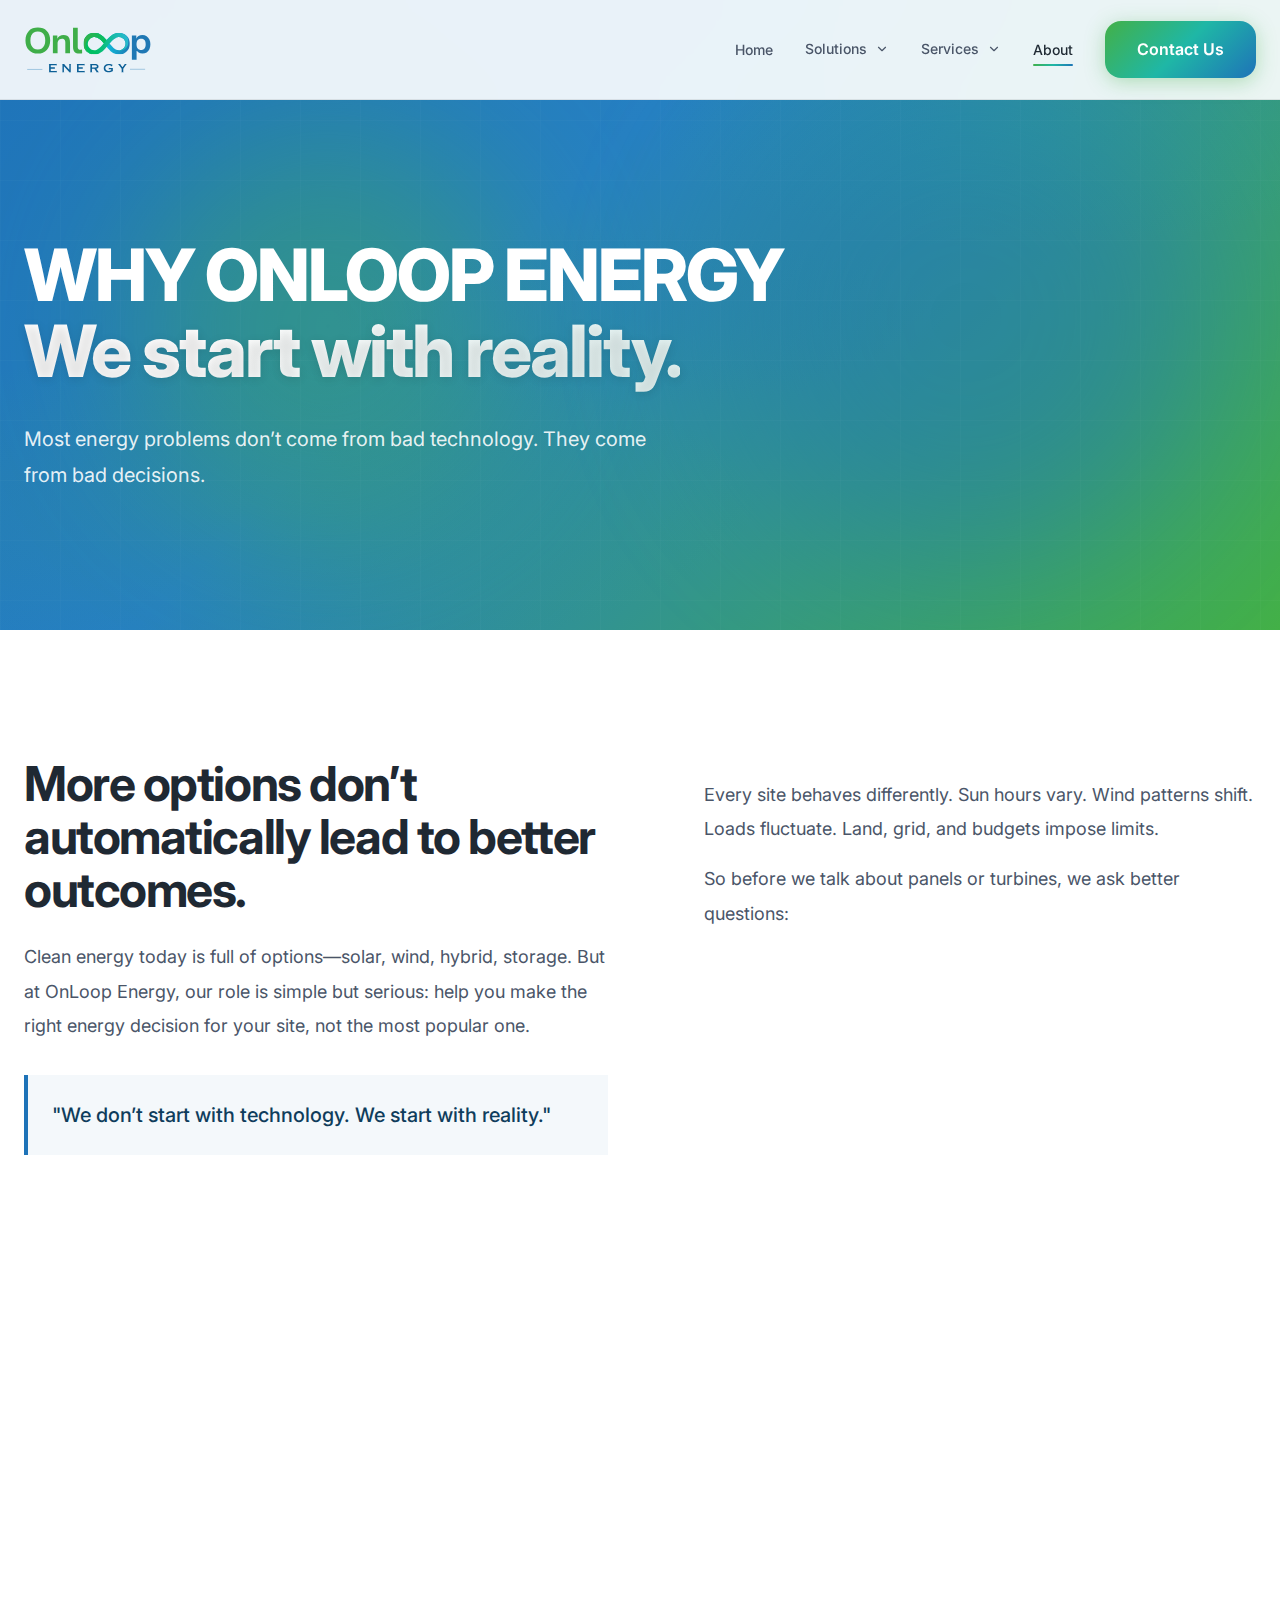
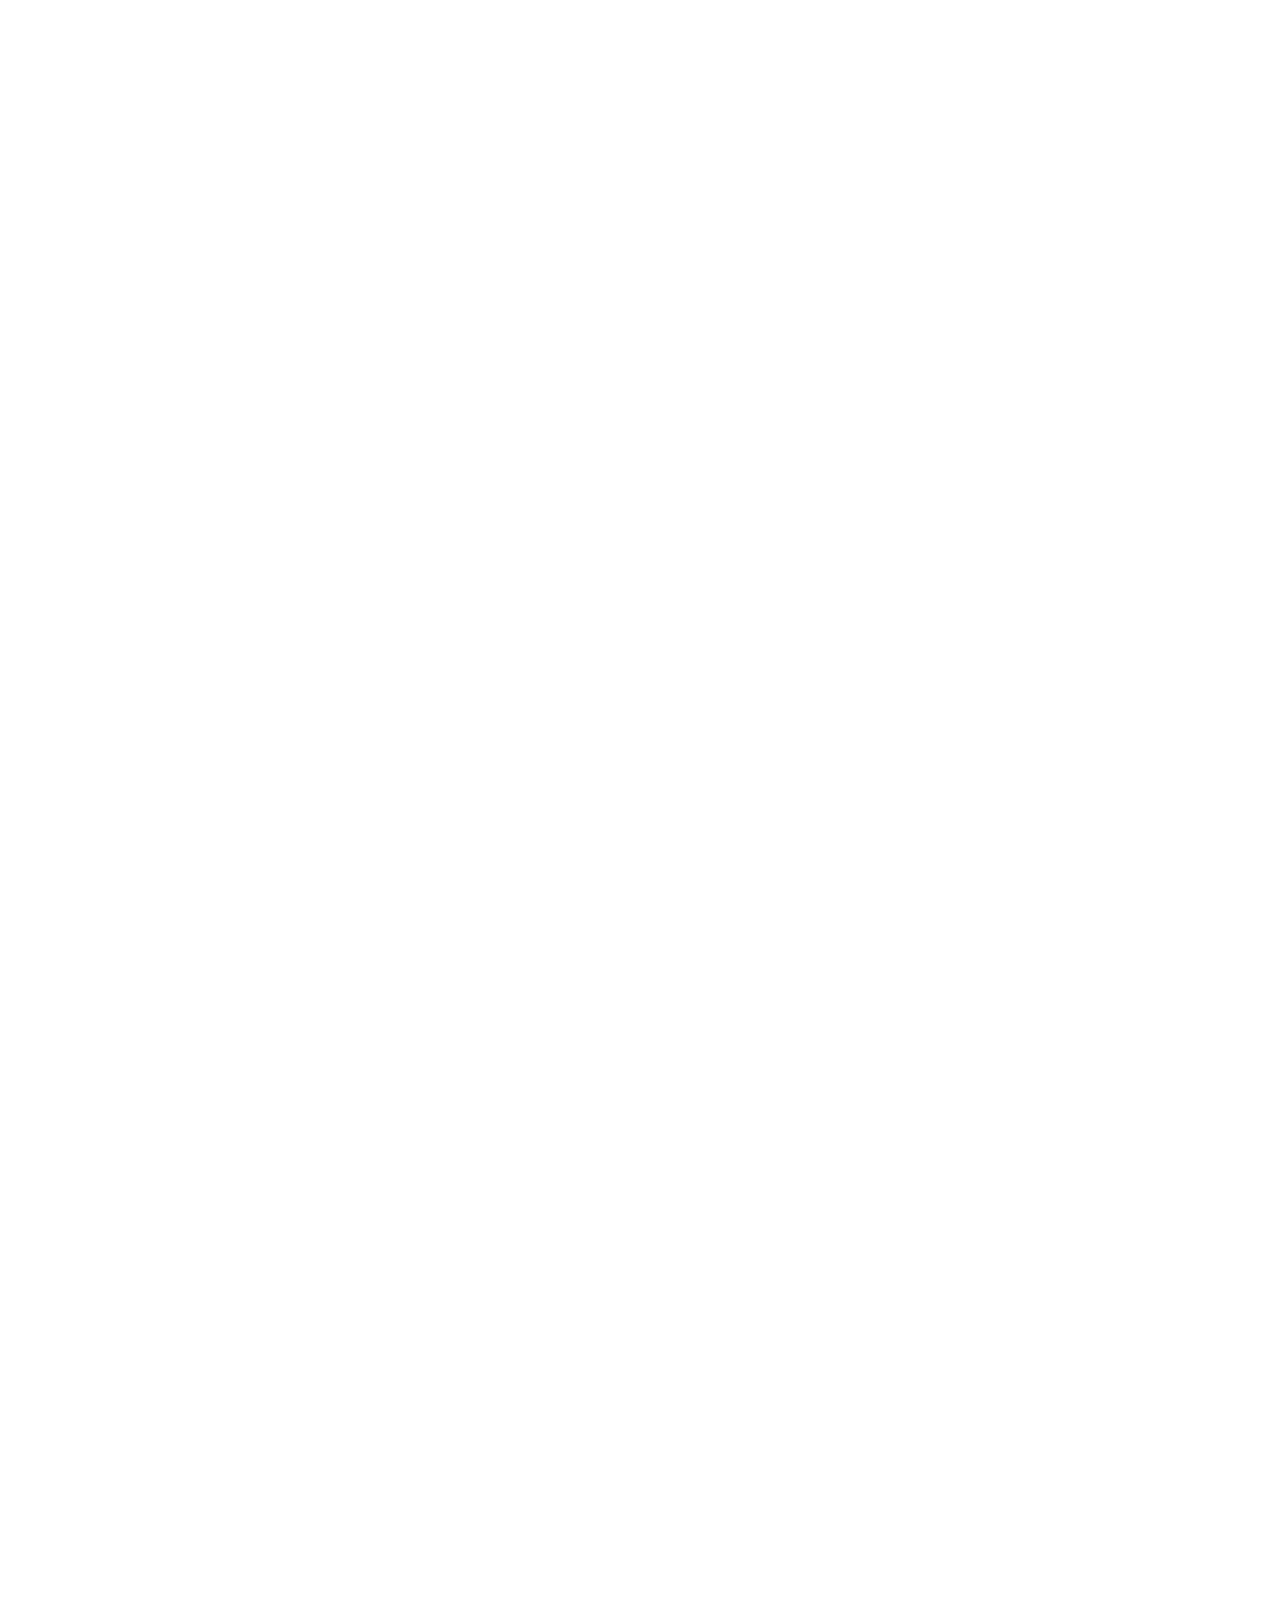
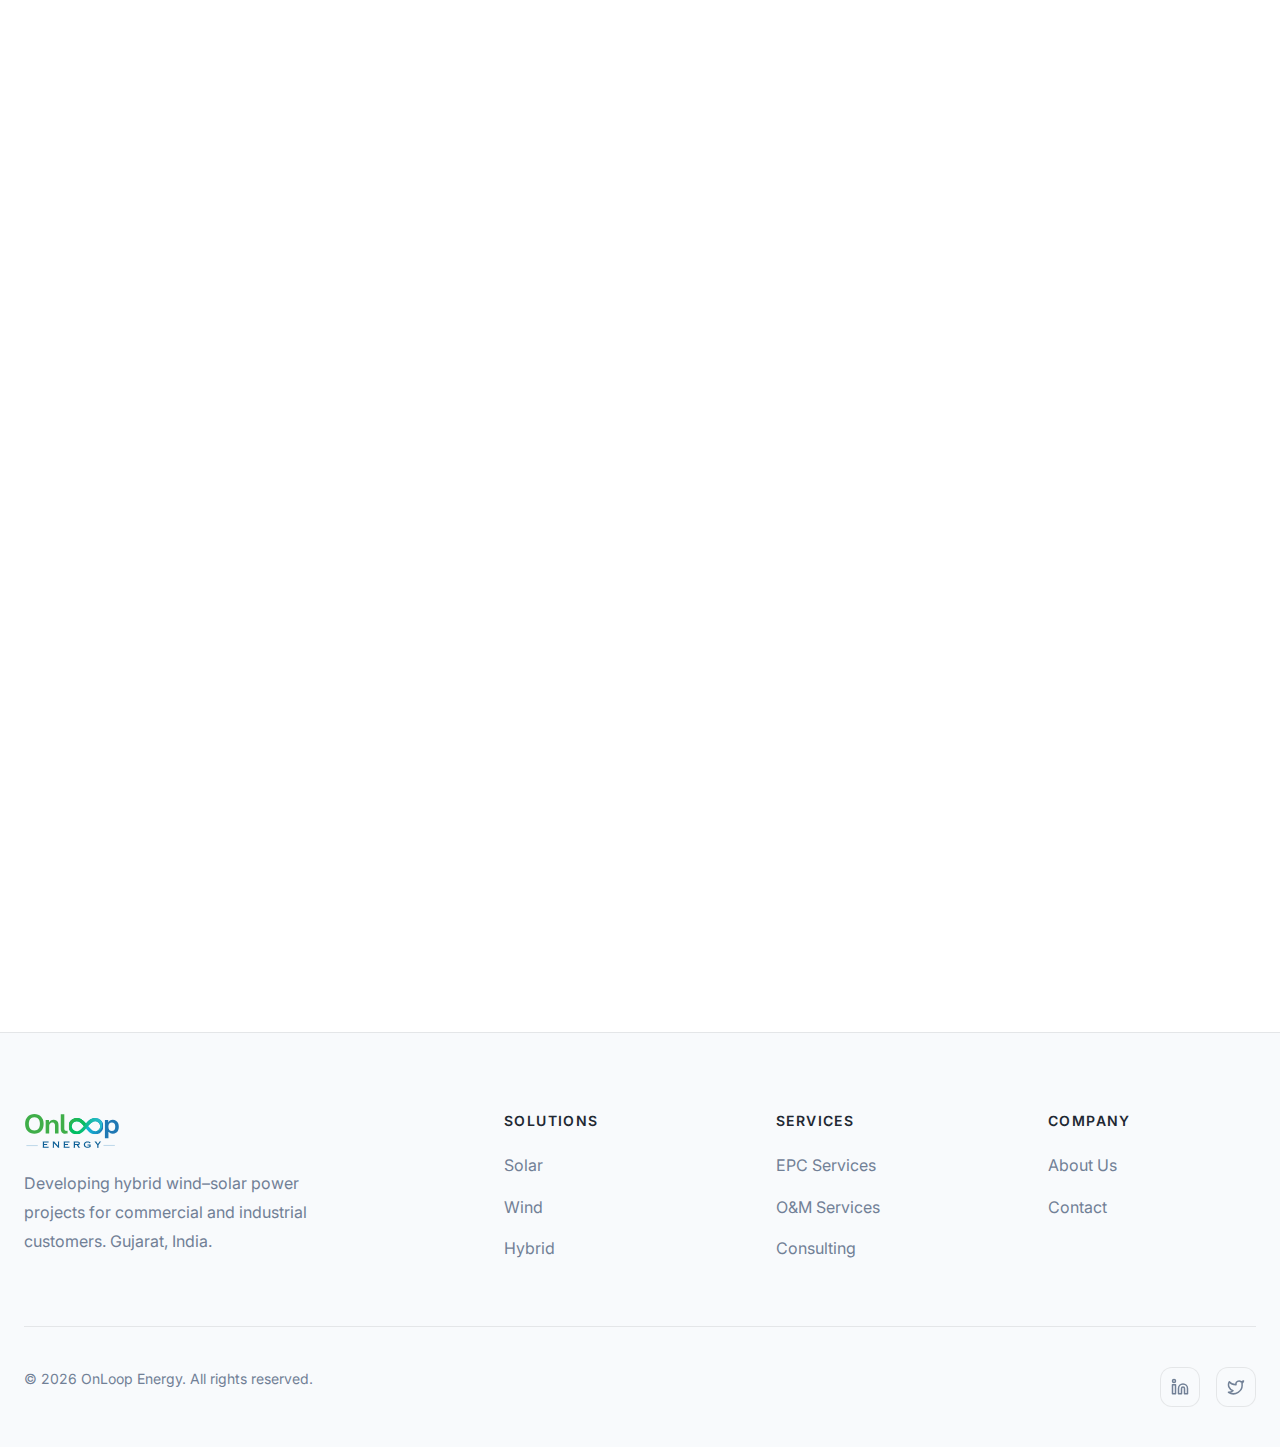
<file: website_project/about.html>
<!DOCTYPE html>
<html lang="en">

<head>
    <meta charset="UTF-8">
    <meta name="viewport" content="width=device-width, initial-scale=1.0">
    <meta name="description"
        content="Most energy problems don’t come from bad technology. They come from bad decisions. OnLoop Energy is built to help you make the right choice.">
    <title>Why OnLoop Energy | Built on Reality</title>
    <link rel="preconnect" href="https://fonts.googleapis.com">
    <link rel="preconnect" href="https://fonts.gstatic.com" crossorigin>
    <link href="https://fonts.googleapis.com/css2?family=Inter:wght@400;500;600;700;800&display=swap" rel="stylesheet">
    <link rel="stylesheet" href="css/styles.css">
</head>

<body>
    <!-- Header -->
    <header class="header">
        <div class="container header__inner">
            <a href="index.html" class="header__logo">
                <img src="images/logo.svg" alt="OnLoop Energy" style="height: 48px; width: auto;">
            </a>
            <nav class="nav">
                <ul class="nav__list">
                    <li><a href="index.html" class="nav__link">Home</a></li>
                    <li class="nav__dropdown">
                        <span class="nav__dropdown-toggle">
                            Solutions
                            <svg xmlns="http://www.w3.org/2000/svg" viewBox="0 0 24 24" fill="none"
                                stroke="currentColor" stroke-width="2" stroke-linecap="round" stroke-linejoin="round">
                                <polyline points="6 9 12 15 18 9" />
                            </svg>
                        </span>
                        <div class="nav__dropdown-menu">
                            <a href="solar.html" class="nav__dropdown-link">
                                <svg xmlns="http://www.w3.org/2000/svg" viewBox="0 0 24 24" fill="none"
                                    stroke="currentColor" stroke-width="2" stroke-linecap="round"
                                    stroke-linejoin="round" width="16" height="16">
                                    <circle cx="12" cy="12" r="5" />
                                    <line x1="12" y1="1" x2="12" y2="3" />
                                    <line x1="12" y1="21" x2="12" y2="23" />
                                    <line x1="4.22" y1="4.22" x2="5.64" y2="5.64" />
                                    <line x1="18.36" y1="18.36" x2="19.78" y2="19.78" />
                                    <line x1="1" y1="12" x2="3" y2="12" />
                                    <line x1="21" y1="12" x2="23" y2="12" />
                                    <line x1="4.22" y1="19.78" x2="5.64" y2="18.36" />
                                    <line x1="18.36" y1="5.64" x2="19.78" y2="4.22" />
                                </svg>
                                Solar Energy
                            </a>
                            <a href="wind.html" class="nav__dropdown-link">
                                <svg xmlns="http://www.w3.org/2000/svg" viewBox="0 0 24 24" fill="none"
                                    stroke="currentColor" stroke-width="2" stroke-linecap="round"
                                    stroke-linejoin="round" width="16" height="16">
                                    <path
                                        d="M9.59 4.59A2 2 0 1 1 11 8H2m10.59 11.41A2 2 0 1 0 14 16H2m15.73-8.27A2.5 2.5 0 1 1 19.5 12H2" />
                                </svg>
                                Wind Energy
                            </a>
                            <a href="hybrid.html" class="nav__dropdown-link">
                                <svg xmlns="http://www.w3.org/2000/svg" viewBox="0 0 24 24" fill="none"
                                    stroke="currentColor" stroke-width="2" stroke-linecap="round"
                                    stroke-linejoin="round" width="16" height="16">
                                    <path d="M12 2L2 7l10 5 10-5-10-5z" />
                                    <path d="M2 17l10 5 10-5" />
                                    <path d="M2 12l10 5 10-5" />
                                </svg>
                                Hybrid Solutions
                            </a>
                        </div>
                    </li>
                    <li class="nav__dropdown">
                        <span class="nav__dropdown-toggle">
                            Services
                            <svg xmlns="http://www.w3.org/2000/svg" viewBox="0 0 24 24" fill="none"
                                stroke="currentColor" stroke-width="2" stroke-linecap="round" stroke-linejoin="round">
                                <polyline points="6 9 12 15 18 9" />
                            </svg>
                        </span>
                        <div class="nav__dropdown-menu">
                            <a href="epc-services.html" class="nav__dropdown-link">
                                <svg xmlns="http://www.w3.org/2000/svg" viewBox="0 0 24 24" fill="none"
                                    stroke="currentColor" stroke-width="2" stroke-linecap="round"
                                    stroke-linejoin="round" width="16" height="16">
                                    <path
                                        d="M14.7 6.3a1 1 0 0 0 0 1.4l1.6 1.6a1 1 0 0 0 1.4 0l3.77-3.77a6 6 0 0 1-7.94 7.94l-6.91 6.91a2.12 2.12 0 0 1-3-3l6.91-6.91a6 6 0 0 1 7.94-7.94l-3.76 3.76z" />
                                </svg>
                                EPC Services
                            </a>
                            <a href="om-services.html" class="nav__dropdown-link">
                                <svg xmlns="http://www.w3.org/2000/svg" viewBox="0 0 24 24" fill="none"
                                    stroke="currentColor" stroke-width="2" stroke-linecap="round"
                                    stroke-linejoin="round" width="16" height="16">
                                    <circle cx="12" cy="12" r="3" />
                                    <path
                                        d="M19.4 15a1.65 1.65 0 0 0 .33 1.82l.06.06a2 2 0 0 1 0 2.83 2 2 0 0 1-2.83 0l-.06-.06a1.65 1.65 0 0 0-1.82-.33 1.65 1.65 0 0 0-1 1.51V21a2 2 0 0 1-2 2 2 2 0 0 1-2-2v-.09A1.65 1.65 0 0 0 9 19.4a1.65 1.65 0 0 0-1.82.33l-.06.06a2 2 0 0 1-2.83 0 2 2 0 0 1 0-2.83l.06.06a1.65 1.65 0 0 0 1.82.33H9a1.65 1.65 0 0 0 1-1.51V3a2 2 0 0 1 2-2 2 2 0 0 1 2 2v.09a1.65 1.65 0 0 0 1 1.51 1.65 1.65 0 0 0 1.82-.33l.06-.06a2 2 0 0 1 2.83 0 2 2 0 0 1 0 2.83l-.06.06a1.65 1.65 0 0 0-.33 1.82V9a1.65 1.65 0 0 0 1.51 1H21a2 2 0 0 1 2 2 2 2 0 0 1-2 2h-.09a1.65 1.65 0 0 0-1.51 1z" />
                                </svg>
                                O&M Services
                            </a>
                            <a href="consulting.html" class="nav__dropdown-link">
                                <svg xmlns="http://www.w3.org/2000/svg" viewBox="0 0 24 24" fill="none"
                                    stroke="currentColor" stroke-width="2" stroke-linecap="round"
                                    stroke-linejoin="round" width="16" height="16">
                                    <line x1="18" y1="20" x2="18" y2="10" />
                                    <line x1="12" y1="20" x2="12" y2="4" />
                                    <line x1="6" y1="20" x2="6" y2="14" />
                                </svg>
                                Consulting
                            </a>
                        </div>
                    </li>
                    <li><a href="about.html" class="nav__link nav__link--active">About</a></li>
                </ul>
                <a href="contact.html" class="btn btn--primary">Contact Us</a>
            </nav>
            <button class="mobile-toggle"
                aria-label="Toggle navigation"><span></span><span></span><span></span></button>
        </div>
    </header>

    <nav class="nav--mobile">
        <div class="nav__mobile-content">
            <a href="index.html" class="nav__mobile-item">Home</a>

            <div class="nav__mobile-group">
                <div class="nav__mobile-group-title">Solutions</div>
                <a href="solar.html" class="nav__mobile-sublink">
                    <svg xmlns="http://www.w3.org/2000/svg" viewBox="0 0 24 24" fill="none" stroke="currentColor"
                        stroke-width="2" stroke-linecap="round" stroke-linejoin="round">
                        <circle cx="12" cy="12" r="5" />
                        <line x1="12" y1="1" x2="12" y2="3" />
                        <line x1="12" y1="21" x2="12" y2="23" />
                        <line x1="4.22" y1="4.22" x2="5.64" y2="5.64" />
                        <line x1="18.36" y1="18.36" x2="19.78" y2="19.78" />
                        <line x1="1" y1="12" x2="3" y2="12" />
                        <line x1="21" y1="12" x2="23" y2="12" />
                        <line x1="4.22" y1="19.78" x2="5.64" y2="18.36" />
                        <line x1="18.36" y1="5.64" x2="19.78" y2="4.22" />
                    </svg>
                    Solar Energy
                </a>
                <a href="wind.html" class="nav__mobile-sublink">
                    <svg xmlns="http://www.w3.org/2000/svg" viewBox="0 0 24 24" fill="none" stroke="currentColor"
                        stroke-width="2" stroke-linecap="round" stroke-linejoin="round">
                        <path
                            d="M9.59 4.59A2 2 0 1 1 11 8H2m10.59 11.41A2 2 0 1 0 14 16H2m15.73-8.27A2.5 2.5 0 1 1 19.5 12H2" />
                    </svg>
                    Wind Energy
                </a>
                <a href="hybrid.html" class="nav__mobile-sublink">
                    <svg xmlns="http://www.w3.org/2000/svg" viewBox="0 0 24 24" fill="none" stroke="currentColor"
                        stroke-width="2" stroke-linecap="round" stroke-linejoin="round">
                        <path d="M12 2L2 7l10 5 10-5-10-5z" />
                        <path d="M2 17l10 5 10-5" />
                        <path d="M2 12l10 5 10-5" />
                    </svg>
                    Hybrid Solutions
                </a>
            </div>

            <div class="nav__mobile-group">
                <div class="nav__mobile-group-title">Services</div>
                <a href="epc-services.html" class="nav__mobile-sublink">
                    <svg xmlns="http://www.w3.org/2000/svg" viewBox="0 0 24 24" fill="none" stroke="currentColor"
                        stroke-width="2" stroke-linecap="round" stroke-linejoin="round">
                        <path
                            d="M14.7 6.3a1 1 0 0 0 0 1.4l1.6 1.6a1 1 0 0 0 1.4 0l3.77-3.77a6 6 0 0 1-7.94 7.94l-6.91 6.91a2.12 2.12 0 0 1-3-3l6.91-6.91a6 6 0 0 1 7.94-7.94l-3.76 3.76z" />
                    </svg>
                    EPC Services
                </a>
                <a href="om-services.html" class="nav__mobile-sublink">
                    <svg xmlns="http://www.w3.org/2000/svg" viewBox="0 0 24 24" fill="none" stroke="currentColor"
                        stroke-width="2" stroke-linecap="round" stroke-linejoin="round">
                        <circle cx="12" cy="12" r="3" />
                        <path
                            d="M19.4 15a1.65 1.65 0 0 0 .33 1.82l.06.06a2 2 0 0 1 0 2.83 2 2 0 0 1-2.83 0l-.06-.06a1.65 1.65 0 0 0-1.82-.33 1.65 1.65 0 0 0-1 1.51V21a2 2 0 0 1-2 2 2 2 0 0 1-2-2v-.09A1.65 1.65 0 0 0 9 19.4a1.65 1.65 0 0 0-1.82.33l-.06.06a2 2 0 0 1-2.83 0 2 2 0 0 1 0-2.83l.06.06a1.65 1.65 0 0 0 1.82.33H9a1.65 1.65 0 0 0 1-1.51V3a2 2 0 0 1 2-2 2 2 0 0 1 2 2v.09a1.65 1.65 0 0 0 1 1.51 1.65 1.65 0 0 0 1.82-.33l.06-.06a2 2 0 0 1 2.83 0 2 2 0 0 1 0 2.83l-.06.06a1.65 1.65 0 0 0-.33 1.82V9a1.65 1.65 0 0 0 1.51 1H21a2 2 0 0 1 2 2 2 2 0 0 1-2 2h-.09a1.65 1.65 0 0 0-1.51 1z" />
                    </svg>
                    O&M Services
                </a>
                <a href="consulting.html" class="nav__mobile-sublink">
                    <svg xmlns="http://www.w3.org/2000/svg" viewBox="0 0 24 24" fill="none" stroke="currentColor"
                        stroke-width="2" stroke-linecap="round" stroke-linejoin="round">
                        <line x1="18" y1="20" x2="18" y2="10" />
                        <line x1="12" y1="20" x2="12" y2="4" />
                        <line x1="6" y1="20" x2="6" y2="14" />
                    </svg>
                    Consulting
                </a>
            </div>

            <a href="about.html" class="nav__mobile-item">About</a>
            <a href="contact.html" class="btn btn--primary">Contact Us</a>
        </div>
    </nav>

    <!-- Hero Section -->
    <section class="hero hero--short">
        <div class="container">
            <div class="hero__content">
                <h1 class="hero__title">
                    WHY ONLOOP ENERGY<br>
                    <span class="hero__title-highlight">We start with reality.</span>
                </h1>
                <p class="hero__subtitle">Most energy problems don’t come from bad technology. They come from bad
                    decisions.</p>
            </div>
        </div>
    </section>

    <!-- Introduction: The Problem -->
    <section class="content-section content-section--white fade-in">
        <div class="container">
            <div class="grid-2">
                <div>
                    <h2 class="content-section__title" style="margin-bottom: var(--space-6);">More options don’t
                        automatically lead to better outcomes.</h2>
                    <p class="content-section__text">
                        Clean energy today is full of options—solar, wind, hybrid, storage. But at OnLoop Energy, our
                        role is simple but serious: help you make the right energy decision for your site, not the most
                        popular one.
                    </p>
                    <div
                        style="margin-top: var(--space-8); padding: var(--space-6); border-left: 4px solid var(--color-primary); background: rgba(30,115,184,0.05);">
                        <p
                            style="font-size: var(--font-size-xl); font-weight: 500; color: var(--color-primary-dark); margin-bottom: 0;">
                            "We don’t start with technology. We start with reality."
                        </p>
                    </div>
                </div>
                <div
                    style="display: flex; flex-direction: column; justify-content: center; padding-left: var(--space-8);">
                    <p class="content-section__text">
                        Every site behaves differently. Sun hours vary. Wind patterns shift. Loads fluctuate. Land,
                        grid, and budgets impose limits.
                    </p>
                    <p class="content-section__text">
                        So before we talk about panels or turbines, we ask better questions:
                    </p>
                    <ul class="feature-list" style="margin-top: var(--space-4);">
                        <li class="feature-item"
                            style="border: none; background: transparent; padding: var(--space-2) 0; box-shadow: none;">
                            <div class="feature-item__icon" style="flex-shrink: 0;"><svg
                                    xmlns="http://www.w3.org/2000/svg" viewBox="0 0 24 24" fill="none"
                                    stroke="currentColor" stroke-width="2">
                                    <polyline points="20 6 9 17 4 12" />
                                </svg></div>
                            <span class="feature-item__text" style="font-size: var(--font-size-base);">What does your
                                site actually offer?</span>
                        </li>
                        <li class="feature-item"
                            style="border: none; background: transparent; padding: var(--space-2) 0; box-shadow: none;">
                            <div class="feature-item__icon" style="flex-shrink: 0;"><svg
                                    xmlns="http://www.w3.org/2000/svg" viewBox="0 0 24 24" fill="none"
                                    stroke="currentColor" stroke-width="2">
                                    <polyline points="20 6 9 17 4 12" />
                                </svg></div>
                            <span class="feature-item__text" style="font-size: var(--font-size-base);">When do you
                                really need energy?</span>
                        </li>
                        <li class="feature-item"
                            style="border: none; background: transparent; padding: var(--space-2) 0; box-shadow: none;">
                            <div class="feature-item__icon" style="flex-shrink: 0;"><svg
                                    xmlns="http://www.w3.org/2000/svg" viewBox="0 0 24 24" fill="none"
                                    stroke="currentColor" stroke-width="2">
                                    <polyline points="20 6 9 17 4 12" />
                                </svg></div>
                            <span class="feature-item__text" style="font-size: var(--font-size-base);">What will still
                                work 10–15 years from now?</span>
                        </li>
                    </ul>
                </div>
            </div>
        </div>
    </section>

    <!-- Only after that... -->
    <section class="content-section content-section--light fade-in">
        <div class="container" style="text-align: center;">
            <p class="content-section__label">Our Philosophy</p>
            <h2 class="content-section__title" style="margin-bottom: var(--space-12);">Only after that do we design a
                solution.</h2>

            <div class="grid-3">
                <div class="card">
                    <div class="card__icon">
                        <svg xmlns="http://www.w3.org/2000/svg" viewBox="0 0 24 24" fill="none" stroke="currentColor"
                            stroke-width="1.5" stroke-linecap="round" stroke-linejoin="round">
                            <circle cx="12" cy="12" r="5"></circle>
                            <line x1="12" y1="1" x2="12" y2="3"></line>
                            <line x1="12" y1="21" x2="12" y2="23"></line>
                            <line x1="4.22" y1="4.22" x2="5.64" y2="5.64"></line>
                            <line x1="18.36" y1="18.36" x2="19.78" y2="19.78"></line>
                            <line x1="1" y1="12" x2="3" y2="12"></line>
                            <line x1="21" y1="12" x2="23" y2="12"></line>
                            <line x1="4.22" y1="19.78" x2="5.64" y2="18.36"></line>
                            <line x1="18.36" y1="5.64" x2="19.78" y2="4.22"></line>
                        </svg>
                    </div>
                    <h4 class="card__title">Solar.</h4>
                    <p class="card__text">Sometimes solar is the right answer. Simple, effective, and reliable.</p>
                </div>

                <div class="card">
                    <div class="card__icon">
                        <svg xmlns="http://www.w3.org/2000/svg" viewBox="0 0 24 24" fill="none" stroke="currentColor"
                            stroke-width="1.5" stroke-linecap="round" stroke-linejoin="round">
                            <path
                                d="M9.59 4.59A2 2 0 1 1 11 8H2m10.59 11.41A2 2 0 1 0 14 16H2m15.73-8.27A2.5 2.5 0 1 1 19.5 12H2">
                            </path>
                        </svg>
                    </div>
                    <h4 class="card__title">Wind.</h4>
                    <p class="card__text">Sometimes wind adds real value, especially in specific locations and times.
                    </p>
                </div>

                <div class="card">
                    <div class="card__icon">
                        <svg xmlns="http://www.w3.org/2000/svg" viewBox="0 0 24 24" fill="none" stroke="currentColor"
                            stroke-width="1.5" stroke-linecap="round" stroke-linejoin="round">
                            <path d="M12 2L2 7l10 5 10-5-10-5z"></path>
                            <path d="M2 17l10 5 10-5"></path>
                            <path d="M2 12l10 5 10-5"></path>
                        </svg>
                    </div>
                    <h4 class="card__title">Hybrid.</h4>
                    <p class="card__text">Sometimes a hybrid system makes sense. And sometimes, the decision is to wait.
                    </p>
                </div>
            </div>

            <div style="margin-top: var(--space-12);">
                <h3
                    style="font-size: var(--font-size-2xl); color: var(--color-primary-dark); margin-bottom: var(--space-4);">
                    All tools. No bias.</h3>
                <p class="content-section__text" style="max-width: 800px; margin: 0 auto;">
                    We design and deliver solar, small wind, and hybrid systems. That matters—not because it sounds
                    impressive, but because it keeps our thinking honest. When you are not tied to a single technology,
                    you are free to recommend what fits.
                </p>
            </div>
        </div>
    </section>

    <!-- Hybrid Engineering Conclusion -->
    <section class="content-section fade-in">
        <div class="container">
            <div class="grid-2">
                <div
                    style="background: var(--color-primary-dark); padding: var(--space-10); border-radius: var(--radius-xl); color: white;">
                    <h2 style="font-size: var(--font-size-3xl); margin-bottom: var(--space-6);">Hybrid is not a feature
                        for us. It’s a conclusion.</h2>
                    <p style="font-size: var(--font-size-lg); opacity: 0.9; margin-bottom: var(--space-6);">
                        Solar and wind behave differently across time and seasons. When designed together—properly—they
                        can complement each other. When designed carelessly, they add cost without benefit.
                    </p>
                    <div style="border-top: 1px solid rgba(255,255,255,0.2); paddingTop: var(--space-6);">
                        <p style="font-weight: 600; font-size: var(--font-size-xl);">If hybrid improves performance,
                            we’ll recommend it. If it doesn’t, we won’t. Simple.</p>
                    </div>
                </div>
                <div
                    style="padding-left: var(--space-8); display: flex; flex-direction: column; justify-content: center;">
                    <h3 class="content-section__title"
                        style="font-size: var(--font-size-2xl); margin-bottom: var(--space-6);">We care more about
                        outcomes than installations.</h3>
                    <p class="content-section__text">
                        We measure success differently. Not by how many systems we install. Not by how fast a deal
                        closes. But by whether the system still performs the way it was intended—years after
                        commissioning.
                    </p>
                    <p class="content-section__text">
                        That mindset influences everything:
                    </p>
                    <ul class="feature-list" style="margin-top: var(--space-4);">
                        <li class="feature-item">
                            <div class="feature-item__icon"><svg xmlns="http://www.w3.org/2000/svg" viewBox="0 0 24 24"
                                    fill="none" stroke="currentColor" stroke-width="2">
                                    <polyline points="20 6 9 17 4 12" />
                                </svg></div>
                            <span class="feature-item__text">Conservative design assumptions</span>
                        </li>
                        <li class="feature-item">
                            <div class="feature-item__icon"><svg xmlns="http://www.w3.org/2000/svg" viewBox="0 0 24 24"
                                    fill="none" stroke="currentColor" stroke-width="2">
                                    <polyline points="20 6 9 17 4 12" />
                                </svg></div>
                            <span class="feature-item__text">Honest feasibility discussions</span>
                        </li>
                        <li class="feature-item">
                            <div class="feature-item__icon"><svg xmlns="http://www.w3.org/2000/svg" viewBox="0 0 24 24"
                                    fill="none" stroke="currentColor" stroke-width="2">
                                    <polyline points="20 6 9 17 4 12" />
                                </svg></div>
                            <span class="feature-item__text">Clear communication of limitations</span>
                        </li>
                        <li class="feature-item">
                            <div class="feature-item__icon"><svg xmlns="http://www.w3.org/2000/svg" viewBox="0 0 24 24"
                                    fill="none" stroke="currentColor" stroke-width="2">
                                    <polyline points="20 6 9 17 4 12" />
                                </svg></div>
                            <span class="feature-item__text">Long-term accountability</span>
                        </li>
                    </ul>
                </div>
            </div>
        </div>
    </section>

    <!-- Who This Works Best For -->
    <section class="content-section content-section--light fade-in">
        <div class="container container--narrow">
            <div style="text-align: center; margin-bottom: var(--space-12);">
                <span class="content-section__label">Our Ideal Partners</span>
                <h2 class="content-section__title">Who this works best for</h2>
                <p class="content-section__text">OnLoop Energy is built for customers who want clarity, not confusion.
                    Who prefer thoughtful advice over quick selling. And who are making decisions that actually matter.
                </p>
            </div>

            <div class="card" style="padding: var(--space-10); margin-bottom: var(--space-12);">
                <h3 style="margin-bottom: var(--space-6); color: var(--color-primary);">One principle guides every
                    decision we make</h3>
                <p class="content-section__text"
                    style="font-size: var(--font-size-xl); font-weight: 500; color: var(--color-text-primary);">
                    If a solution does not genuinely serve the customer’s long-term interest, we don’t push it. Even if
                    it costs us a sale.
                </p>
                <p class="content-section__text"
                    style="margin-top: var(--space-4); font-size: var(--font-size-base); color: var(--color-text-secondary);">
                    That’s not a marketing line. That’s how this company was designed to operate.
                </p>
            </div>

            <div style="text-align: center;">
                <h2 class="content-section__title" style="margin-bottom: var(--space-6);">In short</h2>
                <p class="content-section__text" style="font-size: var(--font-size-xl);">
                    OnLoop Energy exists to bring calm, engineering-led thinking into renewable energy.
                </p>
                <div
                    style="margin-top: var(--space-8); font-size: var(--font-size-2xl); font-weight: 700; color: var(--color-primary-dark); line-height: 1.4;">
                    No noise.<br>
                    No pressure.<br>
                    No shortcuts.<br>
                    <span
                        style="color: var(--color-accent); display: block; margin-top: var(--space-4); font-size: var(--font-size-3xl);">Just
                        clean energy—done right.</span>
                </div>
                <div style="margin-top: var(--space-12);">
                    <a href="contact.html" class="btn btn--primary btn--large">Start a Conversation</a>
                </div>
            </div>
        </div>
    </section>

    <!-- Footer -->
    <footer class="footer">
        <div class="container">
            <div class="footer__grid">
                <div class="footer__brand">
                    <div class="footer__logo">
                        <img src="images/logo.svg" alt="OnLoop Energy" style="height: 36px; width: auto;">
                    </div>
                    <p class="footer__description">
                        Developing hybrid wind–solar power projects for commercial and industrial customers. Gujarat,
                        India.
                    </p>
                </div>
                <div>
                    <h4 class="footer__title">Solutions</h4>
                    <ul class="footer__list">
                        <li><a href="solar.html" class="footer__link">Solar</a></li>
                        <li><a href="wind.html" class="footer__link">Wind</a></li>
                        <li><a href="hybrid.html" class="footer__link">Hybrid</a></li>
                    </ul>
                </div>
                <div>
                    <h4 class="footer__title">Services</h4>
                    <ul class="footer__list">
                        <li><a href="epc-services.html" class="footer__link">EPC Services</a></li>
                        <li><a href="om-services.html" class="footer__link">O&M Services</a></li>
                        <li><a href="consulting.html" class="footer__link">Consulting</a></li>
                    </ul>
                </div>
                <div>
                    <h4 class="footer__title">Company</h4>
                    <ul class="footer__list">
                        <li><a href="about.html" class="footer__link">About Us</a></li>
                        <li><a href="contact.html" class="footer__link">Contact</a></li>
                    </ul>
                </div>
            </div>
            <div class="footer__bottom">
                <p class="footer__copyright">&copy; 2026 OnLoop Energy. All rights reserved.</p>
                <div class="footer__social">
                    <a href="#" class="footer__social-link" aria-label="LinkedIn">
                        <svg xmlns="http://www.w3.org/2000/svg" viewBox="0 0 24 24" fill="none" stroke="currentColor"
                            stroke-width="2" stroke-linecap="round" stroke-linejoin="round">
                            <path d="M16 8a6 6 0 0 1 6 6v7h-4v-7a2 2 0 0 0-2-2 2 2 0 0 0-2 2v7h-4v-7a6 6 0 0 1 6-6z" />
                            <rect x="2" y="9" width="4" height="12" />
                            <circle cx="4" cy="4" r="2" />
                        </svg>
                    </a>
                    <a href="#" class="footer__social-link" aria-label="Twitter">
                        <svg xmlns="http://www.w3.org/2000/svg" viewBox="0 0 24 24" fill="none" stroke="currentColor"
                            stroke-width="2" stroke-linecap="round" stroke-linejoin="round">
                            <path
                                d="M22 4s-.7 2.1-2 3.4c1.6 10-9.4 17.3-18 11.6 2.2.1 4.4-.6 6-2C3 15.5.5 9.6 3 5c2.2 2.6 5.6 4.1 9 4-.9-4.2 4-6.6 7-3.8 1.1 0 3-1.2 3-1.2z" />
                        </svg>
                    </a>
                </div>
            </div>
        </div>
    </footer>
    <script src="js/main.js"></script>
</body>

</html>
</file>
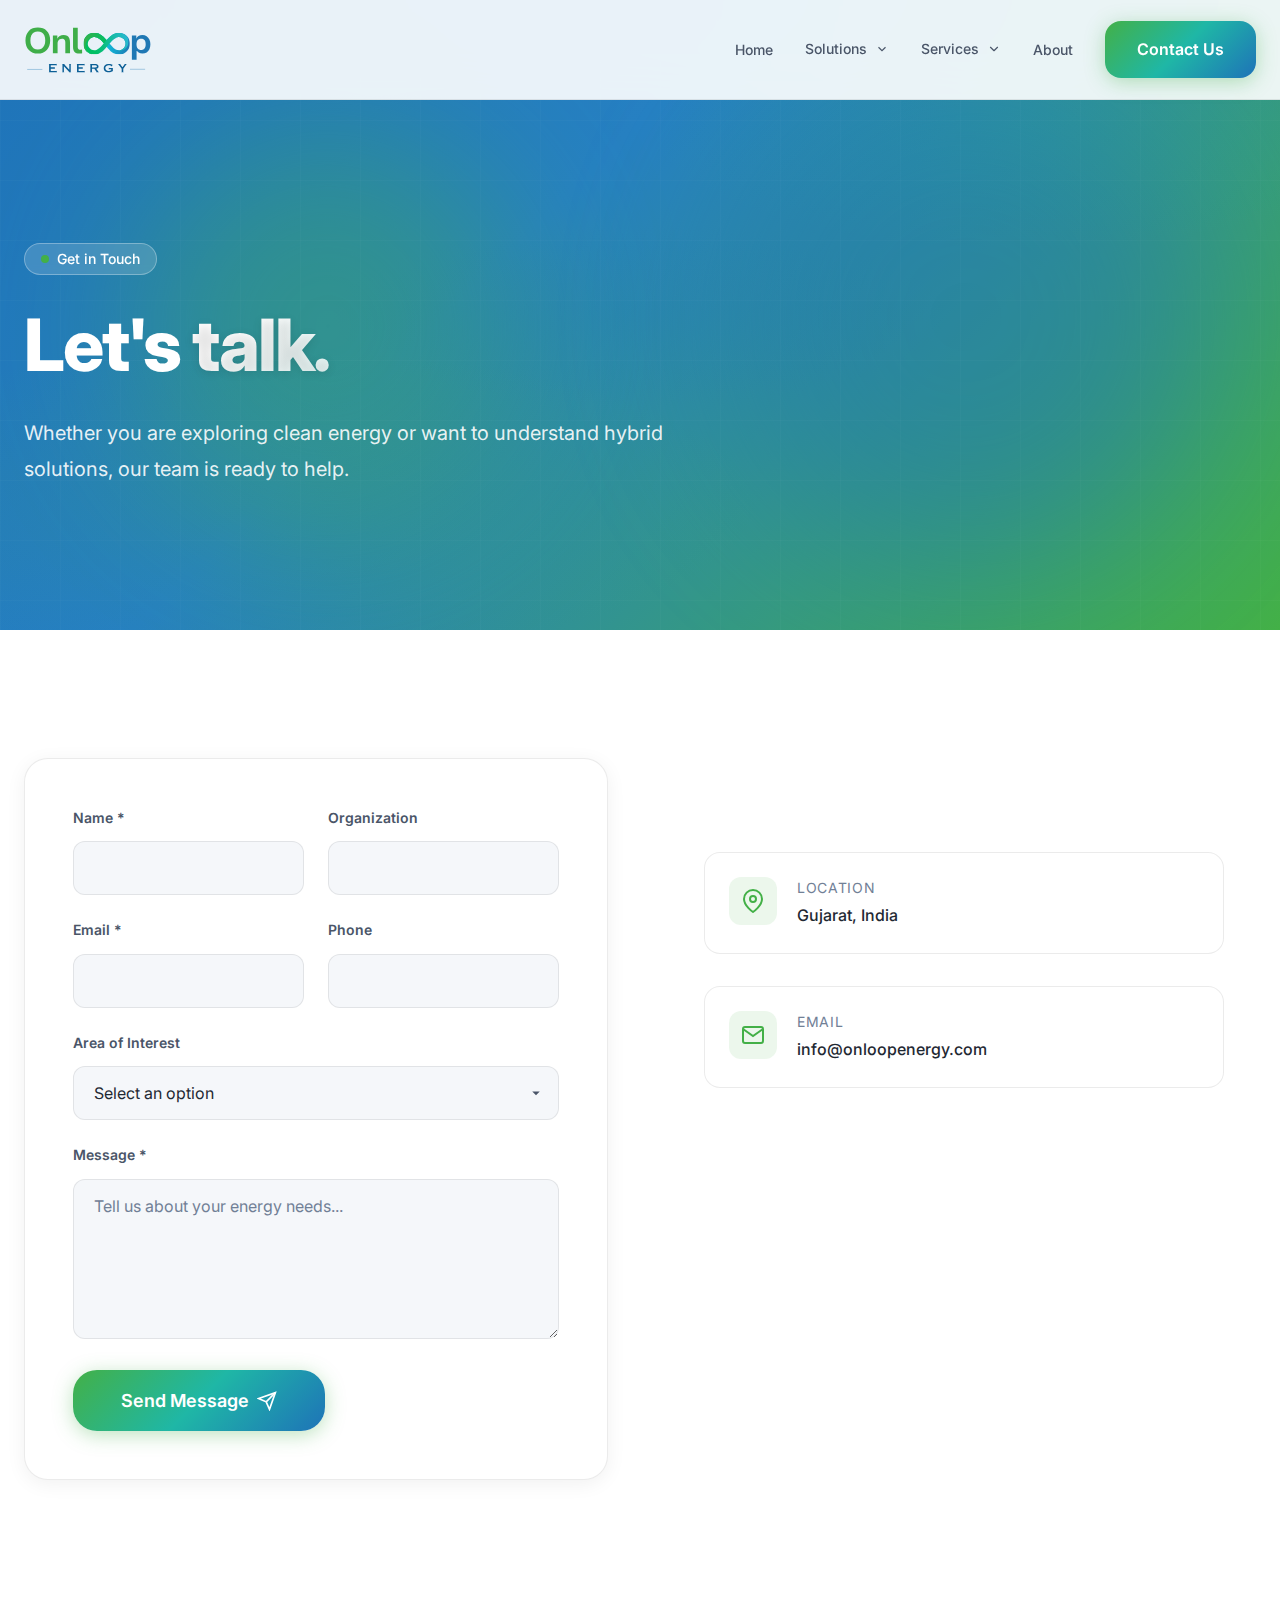
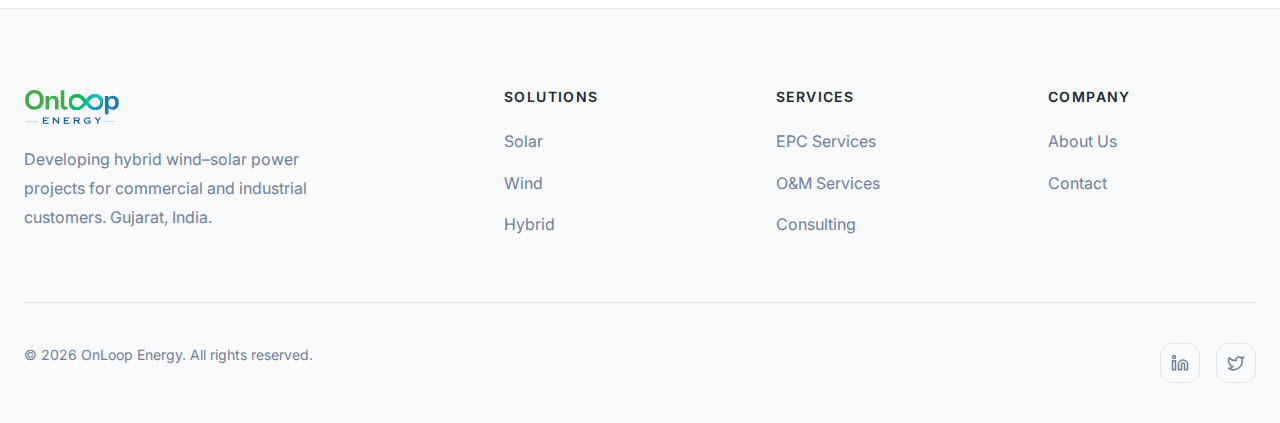
<file: website_project/contact.html>
<!DOCTYPE html>
<html lang="en">

<head>
    <meta charset="UTF-8">
    <meta name="viewport" content="width=device-width, initial-scale=1.0">
    <meta name="description"
        content="Contact OnLoop Energy. Whether you are exploring clean energy or want to understand hybrid solutions, our team is ready to help.">
    <title>Contact Us | OnLoop Energy</title>
    <link rel="preconnect" href="https://fonts.googleapis.com">
    <link rel="preconnect" href="https://fonts.gstatic.com" crossorigin>
    <link href="https://fonts.googleapis.com/css2?family=Inter:wght@400;500;600;700;800&display=swap" rel="stylesheet">
    <link rel="stylesheet" href="css/styles.css">
</head>

<body>
    <header class="header">
        <div class="container header__inner">
            <a href="index.html" class="header__logo">
                <img src="images/logo.svg" alt="OnLoop Energy" style="height: 48px; width: auto;">
            </a>
            <nav class="nav">
                <ul class="nav__list">
                    <li><a href="index.html" class="nav__link">Home</a></li>
                    <li class="nav__dropdown">
                        <span class="nav__dropdown-toggle">Solutions<svg xmlns="http://www.w3.org/2000/svg"
                                viewBox="0 0 24 24" fill="none" stroke="currentColor" stroke-width="2">
                                <polyline points="6 9 12 15 18 9" />
                            </svg></span>
                        <div class="nav__dropdown-menu">
                            <a href="solar.html" class="nav__dropdown-link">
                                <svg xmlns="http://www.w3.org/2000/svg" viewBox="0 0 24 24" fill="none"
                                    stroke="currentColor" stroke-width="2" stroke-linecap="round"
                                    stroke-linejoin="round" width="16" height="16">
                                    <circle cx="12" cy="12" r="5" />
                                    <line x1="12" y1="1" x2="12" y2="3" />
                                    <line x1="12" y1="21" x2="12" y2="23" />
                                    <line x1="4.22" y1="4.22" x2="5.64" y2="5.64" />
                                    <line x1="18.36" y1="18.36" x2="19.78" y2="19.78" />
                                    <line x1="1" y1="12" x2="3" y2="12" />
                                    <line x1="21" y1="12" x2="23" y2="12" />
                                    <line x1="4.22" y1="19.78" x2="5.64" y2="18.36" />
                                    <line x1="18.36" y1="5.64" x2="19.78" y2="4.22" />
                                </svg>
                                Solar Energy
                            </a>
                            <a href="wind.html" class="nav__dropdown-link">
                                <svg xmlns="http://www.w3.org/2000/svg" viewBox="0 0 24 24" fill="none"
                                    stroke="currentColor" stroke-width="2" stroke-linecap="round"
                                    stroke-linejoin="round" width="16" height="16">
                                    <path
                                        d="M9.59 4.59A2 2 0 1 1 11 8H2m10.59 11.41A2 2 0 1 0 14 16H2m15.73-8.27A2.5 2.5 0 1 1 19.5 12H2" />
                                </svg>
                                Wind Energy
                            </a>
                            <a href="hybrid.html" class="nav__dropdown-link">
                                <svg xmlns="http://www.w3.org/2000/svg" viewBox="0 0 24 24" fill="none"
                                    stroke="currentColor" stroke-width="2" stroke-linecap="round"
                                    stroke-linejoin="round" width="16" height="16">
                                    <path d="M12 2L2 7l10 5 10-5-10-5z" />
                                    <path d="M2 17l10 5 10-5" />
                                    <path d="M2 12l10 5 10-5" />
                                </svg>
                                Hybrid Solutions
                            </a>
                        </div>
                    </li>
                    <li class="nav__dropdown">
                        <span class="nav__dropdown-toggle">
                            Services
                            <svg xmlns="http://www.w3.org/2000/svg" viewBox="0 0 24 24" fill="none"
                                stroke="currentColor" stroke-width="2" stroke-linecap="round" stroke-linejoin="round">
                                <polyline points="6 9 12 15 18 9" />
                            </svg>
                        </span>
                        <div class="nav__dropdown-menu">
                            <a href="epc-services.html" class="nav__dropdown-link">
                                <svg xmlns="http://www.w3.org/2000/svg" viewBox="0 0 24 24" fill="none"
                                    stroke="currentColor" stroke-width="2" stroke-linecap="round"
                                    stroke-linejoin="round" width="16" height="16">
                                    <path
                                        d="M14.7 6.3a1 1 0 0 0 0 1.4l1.6 1.6a1 1 0 0 0 1.4 0l3.77-3.77a6 6 0 0 1-7.94 7.94l-6.91 6.91a2.12 2.12 0 0 1-3-3l6.91-6.91a6 6 0 0 1 7.94-7.94l-3.76 3.76z" />
                                </svg>
                                EPC Services
                            </a>
                            <a href="om-services.html" class="nav__dropdown-link">
                                <svg xmlns="http://www.w3.org/2000/svg" viewBox="0 0 24 24" fill="none"
                                    stroke="currentColor" stroke-width="2" stroke-linecap="round"
                                    stroke-linejoin="round" width="16" height="16">
                                    <circle cx="12" cy="12" r="3" />
                                    <path
                                        d="M19.4 15a1.65 1.65 0 0 0 .33 1.82l.06.06a2 2 0 0 1 0 2.83 2 2 0 0 1-2.83 0l-.06-.06a1.65 1.65 0 0 0-1.82-.33 1.65 1.65 0 0 0-1 1.51V21a2 2 0 0 1-2 2 2 2 0 0 1-2-2v-.09A1.65 1.65 0 0 0 9 19.4a1.65 1.65 0 0 0-1.82.33l-.06.06a2 2 0 0 1-2.83 0 2 2 0 0 1 0-2.83l.06-.06a1.65 1.65 0 0 0 .33-1.82 1.65 1.65 0 0 0-1.51-1H3a2 2 0 0 1-2-2 2 2 0 0 1 2-2h.09A1.65 1.65 0 0 0 4.6 9a1.65 1.65 0 0 0-.33-1.82l-.06-.06a2 2 0 0 1 0-2.83 2 2 0 0 1 2.83 0l.06.06a1.65 1.65 0 0 0 1.82.33H9a1.65 1.65 0 0 0 1-1.51V3a2 2 0 0 1 2-2 2 2 0 0 1 2 2v.09a1.65 1.65 0 0 0 1 1.51 1.65 1.65 0 0 0 1.82-.33l.06-.06a2 2 0 0 1 2.83 0 2 2 0 0 1 0 2.83l-.06.06a1.65 1.65 0 0 0-.33 1.82V9a1.65 1.65 0 0 0 1.51 1H21a2 2 0 0 1 2 2 2 2 0 0 1-2 2h-.09a1.65 1.65 0 0 0-1.51 1z" />
                                </svg>
                                O&M Services
                            </a>
                            <a href="consulting.html" class="nav__dropdown-link">
                                <svg xmlns="http://www.w3.org/2000/svg" viewBox="0 0 24 24" fill="none"
                                    stroke="currentColor" stroke-width="2" stroke-linecap="round"
                                    stroke-linejoin="round" width="16" height="16">
                                    <line x1="18" y1="20" x2="18" y2="10" />
                                    <line x1="12" y1="20" x2="12" y2="4" />
                                    <line x1="6" y1="20" x2="6" y2="14" />
                                </svg>
                                Consulting
                            </a>
                        </div>
                    </li>
                    <li><a href="about.html" class="nav__link">About</a></li>
                </ul>
                <a href="contact.html" class="btn btn--primary">Contact Us</a>
            </nav>
            <button class="mobile-toggle"
                aria-label="Toggle navigation"><span></span><span></span><span></span></button>
        </div>
    </header>

      <nav class="nav--mobile">
    <div class="nav__mobile-content">
      <a href="index.html" class="nav__mobile-item">Home</a>

      <div class="nav__mobile-group">
        <div class="nav__mobile-group-title">Solutions</div>
        <a href="solar.html" class="nav__mobile-sublink">
          <svg xmlns="http://www.w3.org/2000/svg" viewBox="0 0 24 24" fill="none" stroke="currentColor"
            stroke-width="2" stroke-linecap="round" stroke-linejoin="round">
            <circle cx="12" cy="12" r="5" />
            <line x1="12" y1="1" x2="12" y2="3" />
            <line x1="12" y1="21" x2="12" y2="23" />
            <line x1="4.22" y1="4.22" x2="5.64" y2="5.64" />
            <line x1="18.36" y1="18.36" x2="19.78" y2="19.78" />
            <line x1="1" y1="12" x2="3" y2="12" />
            <line x1="21" y1="12" x2="23" y2="12" />
            <line x1="4.22" y1="19.78" x2="5.64" y2="18.36" />
            <line x1="18.36" y1="5.64" x2="19.78" y2="4.22" />
          </svg>
          Solar Energy
        </a>
        <a href="wind.html" class="nav__mobile-sublink">
          <svg xmlns="http://www.w3.org/2000/svg" viewBox="0 0 24 24" fill="none" stroke="currentColor"
            stroke-width="2" stroke-linecap="round" stroke-linejoin="round">
            <path d="M9.59 4.59A2 2 0 1 1 11 8H2m10.59 11.41A2 2 0 1 0 14 16H2m15.73-8.27A2.5 2.5 0 1 1 19.5 12H2" />
          </svg>
          Wind Energy
        </a>
        <a href="hybrid.html" class="nav__mobile-sublink">
          <svg xmlns="http://www.w3.org/2000/svg" viewBox="0 0 24 24" fill="none" stroke="currentColor"
            stroke-width="2" stroke-linecap="round" stroke-linejoin="round">
            <path d="M12 2L2 7l10 5 10-5-10-5z" />
            <path d="M2 17l10 5 10-5" />
            <path d="M2 12l10 5 10-5" />
          </svg>
          Hybrid Solutions
        </a>
      </div>

      <div class="nav__mobile-group">
        <div class="nav__mobile-group-title">Services</div>
        <a href="epc-services.html" class="nav__mobile-sublink">
          <svg xmlns="http://www.w3.org/2000/svg" viewBox="0 0 24 24" fill="none" stroke="currentColor"
            stroke-width="2" stroke-linecap="round" stroke-linejoin="round">
            <path
              d="M14.7 6.3a1 1 0 0 0 0 1.4l1.6 1.6a1 1 0 0 0 1.4 0l3.77-3.77a6 6 0 0 1-7.94 7.94l-6.91 6.91a2.12 2.12 0 0 1-3-3l6.91-6.91a6 6 0 0 1 7.94-7.94l-3.76 3.76z" />
          </svg>
          EPC Services
        </a>
        <a href="om-services.html" class="nav__mobile-sublink">
          <svg xmlns="http://www.w3.org/2000/svg" viewBox="0 0 24 24" fill="none" stroke="currentColor"
            stroke-width="2" stroke-linecap="round" stroke-linejoin="round">
            <circle cx="12" cy="12" r="3" />
            <path
              d="M19.4 15a1.65 1.65 0 0 0 .33 1.82l.06.06a2 2 0 0 1 0 2.83 2 2 0 0 1-2.83 0l-.06-.06a1.65 1.65 0 0 0-1.82-.33 1.65 1.65 0 0 0-1 1.51V21a2 2 0 0 1-2 2 2 2 0 0 1-2-2v-.09A1.65 1.65 0 0 0 9 19.4a1.65 1.65 0 0 0-1.82.33l-.06.06a2 2 0 0 1-2.83 0 2 2 0 0 1 0-2.83l.06-.06a1.65 1.65 0 0 0 .33-1.82 1.65 1.65 0 0 0-1.51-1H3a2 2 0 0 1-2-2 2 2 0 0 1 2-2h.09A1.65 1.65 0 0 0 4.6 9a1.65 1.65 0 0 0-.33-1.82l-.06-.06a2 2 0 0 1 0-2.83 2 2 0 0 1 2.83 0l.06.06a1.65 1.65 0 0 0 1.82.33H9a1.65 1.65 0 0 0 1-1.51V3a2 2 0 0 1 2-2 2 2 0 0 1 2 2v.09a1.65 1.65 0 0 0 1 1.51 1.65 1.65 0 0 0 1.82-.33l.06-.06a2 2 0 0 1 2.83 0 2 2 0 0 1 0 2.83l-.06.06a1.65 1.65 0 0 0-.33 1.82V9a1.65 1.65 0 0 0 1.51 1H21a2 2 0 0 1 2 2 2 2 0 0 1-2 2h-.09a1.65 1.65 0 0 0-1.51 1z" />
          </svg>
          O&M Services
        </a>
        <a href="consulting.html" class="nav__mobile-sublink">
          <svg xmlns="http://www.w3.org/2000/svg" viewBox="0 0 24 24" fill="none" stroke="currentColor"
            stroke-width="2" stroke-linecap="round" stroke-linejoin="round">
            <line x1="18" y1="20" x2="18" y2="10" />
            <line x1="12" y1="20" x2="12" y2="4" />
            <line x1="6" y1="20" x2="6" y2="14" />
          </svg>
          Consulting
        </a>
      </div>

      <a href="about.html" class="nav__mobile-item">About</a>
      <a href="contact.html" class="btn btn--primary">Contact Us</a>
    </div>
  </nav>

    <section class="hero hero--short">
        <div class="container">
            <div class="hero__content">
                <div class="hero__badge"><span class="hero__badge-dot"></span>Get in Touch</div>
                <h1 class="hero__title">Let's <span class="hero__title-highlight">talk.</span></h1>
                <p class="hero__subtitle">Whether you are exploring clean energy or want to understand hybrid solutions,
                    our team is ready to help.</p>
            </div>
        </div>
    </section>

    <section class="content-section fade-in">
        <div class="container">
            <div class="grid-2">
                <form class="contact-form" action="#" method="POST">
                    <div class="form-row">
                        <div class="form-group">
                            <label class="form-label" for="name">Name *</label>
                            <input type="text" id="name" name="name" class="form-input" required>
                        </div>
                        <div class="form-group">
                            <label class="form-label" for="organization">Organization</label>
                            <input type="text" id="organization" name="organization" class="form-input">
                        </div>
                    </div>
                    <div class="form-row">
                        <div class="form-group">
                            <label class="form-label" for="email">Email *</label>
                            <input type="email" id="email" name="email" class="form-input" required>
                        </div>
                        <div class="form-group">
                            <label class="form-label" for="phone">Phone</label>
                            <input type="tel" id="phone" name="phone" class="form-input">
                        </div>
                    </div>
                    <div class="form-group">
                        <label class="form-label" for="interest">Area of Interest</label>
                        <select id="interest" name="interest" class="form-select">
                            <option value="">Select an option</option>
                            <option value="solar">Solar Energy</option>
                            <option value="wind">Wind Energy</option>
                            <option value="hybrid">Hybrid Solutions</option>
                            <option value="open-access">Open Access</option>
                        </select>
                    </div>
                    <div class="form-group">
                        <label class="form-label" for="message">Message *</label>
                        <textarea id="message" name="message" class="form-textarea" required
                            placeholder="Tell us about your energy needs..."></textarea>
                    </div>
                    <button type="submit" class="btn btn--primary btn--large">
                        Send Message
                        <svg xmlns="http://www.w3.org/2000/svg" viewBox="0 0 24 24" fill="none" stroke="currentColor"
                            stroke-width="2" width="20" height="20">
                            <line x1="22" y1="2" x2="11" y2="13" />
                            <polygon points="22 2 15 22 11 13 2 9 22 2" />
                        </svg>
                    </button>
                </form>
                <div class="contact-info">
                    <div class="contact-info__item">
                        <div class="contact-info__icon">
                            <svg xmlns="http://www.w3.org/2000/svg" viewBox="0 0 24 24" fill="none"
                                stroke="currentColor" stroke-width="2" width="24" height="24">
                                <path d="M21 10c0 7-9 13-9 13s-9-6-9-13a9 9 0 0 1 18 0z" />
                                <circle cx="12" cy="10" r="3" />
                            </svg>
                        </div>
                        <div>
                            <div class="contact-info__label">Location</div>
                            <div class="contact-info__value">Gujarat, India</div>
                        </div>
                    </div>
                    <div class="contact-info__item">
                        <div class="contact-info__icon">
                            <svg xmlns="http://www.w3.org/2000/svg" viewBox="0 0 24 24" fill="none"
                                stroke="currentColor" stroke-width="2" width="24" height="24">
                                <path d="M4 4h16c1.1 0 2 .9 2 2v12c0 1.1-.9 2-2 2H4c-1.1 0-2-.9-2-2V6c0-1.1.9-2 2-2z" />
                                <polyline points="22,6 12,13 2,6" />
                            </svg>
                        </div>
                        <div>
                            <div class="contact-info__label">Email</div>
                            <div class="contact-info__value"><a
                                    href="mailto:info@onloopenergy.com">info@onloopenergy.com</a></div>
                        </div>
                    </div>
                    <div class="card" style="margin-top: var(--space-8);">
                        <div class="card__icon">
                            <svg xmlns="http://www.w3.org/2000/svg" viewBox="0 0 24 24" fill="none"
                                stroke="currentColor" stroke-width="1.5">
                                <circle cx="12" cy="12" r="10" />
                                <polyline points="12 6 12 12 16 14" />
                            </svg>
                        </div>
                        <h4 class="card__title">Response Time</h4>
                        <p class="card__text">We typically respond within 24-48 business hours. We look forward to
                            understanding your energy needs.</p>
                    </div>
                </div>
            </div>
        </div>
    </section>

    <footer class="footer">
        <div class="container">
            <div class="footer__grid">
                <div class="footer__brand">
                    <div class="footer__logo">
                        <img src="images/logo.svg" alt="OnLoop Energy" style="height: 36px; width: auto;">
                    </div>
                    <p class="footer__description">
                        Developing hybrid wind–solar power projects for commercial and industrial customers. Gujarat,
                        India.
                    </p>
                </div>
                <div>
                    <h4 class="footer__title">Solutions</h4>
                    <ul class="footer__list">
                        <li><a href="solar.html" class="footer__link">Solar</a></li>
                        <li><a href="wind.html" class="footer__link">Wind</a></li>
                        <li><a href="hybrid.html" class="footer__link">Hybrid</a></li>
                    </ul>
                </div>
                <div>
                    <h4 class="footer__title">Services</h4>
                    <ul class="footer__list">
                        <li><a href="epc-services.html" class="footer__link">EPC Services</a></li>
                        <li><a href="om-services.html" class="footer__link">O&M Services</a></li>
                        <li><a href="consulting.html" class="footer__link">Consulting</a></li>
                    </ul>
                </div>
                <div>
                    <h4 class="footer__title">Company</h4>
                    <ul class="footer__list">
                        <li><a href="about.html" class="footer__link">About Us</a></li>
                        <li><a href="contact.html" class="footer__link">Contact</a></li>
                    </ul>
                </div>
            </div>
            <div class="footer__bottom">
                <p class="footer__copyright">&copy; 2026 OnLoop Energy. All rights reserved.</p>
                <div class="footer__social">
                    <a href="#" class="footer__social-link" aria-label="LinkedIn">
                        <svg xmlns="http://www.w3.org/2000/svg" viewBox="0 0 24 24" fill="none" stroke="currentColor"
                            stroke-width="2" stroke-linecap="round" stroke-linejoin="round">
                            <path d="M16 8a6 6 0 0 1 6 6v7h-4v-7a2 2 0 0 0-2-2 2 2 0 0 0-2 2v7h-4v-7a6 6 0 0 1 6-6z" />
                            <rect x="2" y="9" width="4" height="12" />
                            <circle cx="4" cy="4" r="2" />
                        </svg>
                    </a>
                    <a href="#" class="footer__social-link" aria-label="Twitter">
                        <svg xmlns="http://www.w3.org/2000/svg" viewBox="0 0 24 24" fill="none" stroke="currentColor"
                            stroke-width="2" stroke-linecap="round" stroke-linejoin="round">
                            <path
                                d="M22 4s-.7 2.1-2 3.4c1.6 10-9.4 17.3-18 11.6 2.2.1 4.4-.6 6-2C3 15.5.5 9.6 3 5c2.2 2.6 5.6 4.1 9 4-.9-4.2 4-6.6 7-3.8 1.1 0 3-1.2 3-1.2z" />
                        </svg>
                    </a>
                </div>
            </div>
        </div>
    </footer>
    <script src="js/main.js"></script>
</body>

</html>
</file>
<file: website_project/css/styles.css>
/* =========================================
   OnLoop Energy - Premium Design System
   ========================================= */

/* ---- CSS Custom Properties ---- */
:root {
    /* OnLoop Energy Brand Colors */
    --color-blue: #1E73B8;
    --color-blue-dark: #0f3d5c;
    --color-blue-darker: #0a2840;
    --color-blue-light: #2680c2;
    --color-green: #43B047;
    --color-green-dark: #369339;
    --color-green-light: #56c65a;
    --color-teal: #1FB7A6;
    --color-teal-dark: #189386;
    --color-teal-light: #2dd4bf;

    /* Gradient definitions - Light Theme */
    --gradient-hero: linear-gradient(135deg, #1E73B8 0%, #2680c2 40%, #43B047 100%);
    --gradient-dark: linear-gradient(180deg, #f8fafc 0%, #e2e8f0 100%);
    --gradient-card: linear-gradient(135deg, rgba(255, 255, 255, 0.9) 0%, rgba(255, 255, 255, 0.7) 100%);
    --gradient-accent: linear-gradient(135deg, #43B047 0%, #1FB7A6 50%, #1E73B8 100%);
    --gradient-glow: radial-gradient(ellipse at center, rgba(30, 115, 184, 0.1) 0%, transparent 70%);
    --gradient-text-light: linear-gradient(135deg, #FFFFFF 30%, #E0F2F1 100%);

    /* Neutrals */
    --color-charcoal: #1F2933;
    --color-soft-grey: #F5F7FA;
    --color-white: #FFFFFF;
    --color-dark-bg: #ffffff;

    /* Mapped color system - Light Theme */
    --color-primary-dark: #0f3d5c;
    --color-primary: #1E73B8;
    --color-primary-light: #2680c2;
    --color-accent: #43B047;
    --color-accent-hover: #369339;
    --color-accent-subtle: rgba(67, 176, 71, 0.1);
    --color-text-primary: #1F2933;
    --color-text-secondary: #4a5568;
    --color-text-muted: #718096;
    --color-text-dark: #1F2933;
    --color-text-dark-secondary: #4a5568;
    --color-bg-light: #F5F7FA;
    --color-bg-white: #ffffff;
    --color-border: rgba(0, 0, 0, 0.1);
    --color-border-light: rgba(0, 0, 0, 0.06);

    /* Glass effect - Light Theme */
    --glass-bg: rgba(255, 255, 255, 0.8);
    --glass-border: rgba(0, 0, 0, 0.08);
    --glass-shadow: 0 8px 32px rgba(0, 0, 0, 0.08);

    /* Typography */
    --font-family: 'Inter', -apple-system, BlinkMacSystemFont, 'Segoe UI', Roboto, sans-serif;
    --font-size-xs: 0.75rem;
    --font-size-sm: 0.875rem;
    --font-size-base: 1rem;
    --font-size-lg: 1.125rem;
    --font-size-xl: 1.25rem;
    --font-size-2xl: 1.5rem;
    --font-size-3xl: 2rem;
    --font-size-4xl: 2.75rem;
    --font-size-5xl: 3.75rem;
    --font-size-6xl: 4.5rem;

    /* Spacing */
    --space-1: 0.25rem;
    --space-2: 0.5rem;
    --space-3: 0.75rem;
    --space-4: 1rem;
    --space-5: 1.25rem;
    --space-6: 1.5rem;
    --space-8: 2rem;
    --space-10: 2.5rem;
    --space-12: 3rem;
    --space-16: 4rem;
    --space-20: 5rem;
    --space-24: 6rem;
    --space-32: 8rem;

    /* Layout */
    --max-width: 1280px;
    --max-width-narrow: 900px;
    --header-height: 100px;

    /* Transitions */
    --transition-fast: 150ms cubic-bezier(0.4, 0, 0.2, 1);
    --transition-base: 300ms cubic-bezier(0.4, 0, 0.2, 1);
    --transition-slow: 500ms cubic-bezier(0.4, 0, 0.2, 1);
    --transition-bounce: 500ms cubic-bezier(0.68, -0.55, 0.265, 1.55);

    /* Shadows */
    --shadow-sm: 0 1px 2px rgba(0, 0, 0, 0.05);
    --shadow-md: 0 4px 6px rgba(0, 0, 0, 0.1);
    --shadow-lg: 0 10px 25px rgba(0, 0, 0, 0.15);
    --shadow-xl: 0 25px 50px rgba(0, 0, 0, 0.25);
    --shadow-glow: 0 0 40px rgba(67, 176, 71, 0.3);
    --shadow-glow-blue: 0 0 60px rgba(30, 115, 184, 0.4);

    /* Border Radius */
    --radius-sm: 6px;
    --radius-md: 12px;
    --radius-lg: 16px;
    --radius-xl: 24px;
    --radius-2xl: 32px;
    --radius-full: 9999px;
}

/* ---- Reset & Base ---- */
*,
*::before,
*::after {
    box-sizing: border-box;
    margin: 0;
    padding: 0;
}

html {
    scroll-behavior: smooth;
    -webkit-font-smoothing: antialiased;
    -moz-osx-font-smoothing: grayscale;
}

body {
    font-family: var(--font-family);
    font-size: var(--font-size-base);
    line-height: 1.6;
    color: var(--color-text-primary);
    background-color: var(--color-bg-white);
    overflow-x: hidden;
}

img {
    max-width: 100%;
    height: auto;
    display: block;
}

a {
    color: inherit;
    text-decoration: none;
}

ul,
ol {
    list-style: none;
}

button {
    font-family: inherit;
    cursor: pointer;
    border: none;
    background: none;
}

/* ---- Typography ---- */
h1,
h2,
h3,
h4,
h5,
h6 {
    font-weight: 700;
    line-height: 1.15;
    letter-spacing: -0.03em;
}

h1 {
    font-size: var(--font-size-5xl);
}

h2 {
    font-size: var(--font-size-4xl);
}

h3 {
    font-size: var(--font-size-3xl);
}

h4 {
    font-size: var(--font-size-2xl);
}

h5 {
    font-size: var(--font-size-xl);
}

h6 {
    font-size: var(--font-size-lg);
}

p {
    margin-bottom: var(--space-4);
}

p:last-child {
    margin-bottom: 0;
}

.text-lead {
    font-size: var(--font-size-xl);
    line-height: 1.8;
    color: var(--color-text-secondary);
}

.text-muted {
    color: var(--color-text-muted);
}

/* Gradient text */
.text-gradient {
    background: var(--gradient-accent);
    -webkit-background-clip: text;
    -webkit-text-fill-color: transparent;
    background-clip: text;
}

/* ---- Layout ---- */
.container {
    width: 100%;
    max-width: var(--max-width);
    margin: 0 auto;
    padding: 0 var(--space-6);
}

.container--narrow {
    max-width: var(--max-width-narrow);
}

.section {
    padding: var(--space-24) 0;
    position: relative;
}

.section--dark {
    background: var(--gradient-dark);
    color: var(--color-text-primary);
}

.section--light {
    background-color: var(--color-bg-light);
}

.section--white {
    background-color: var(--color-bg-white);
}

/* ---- Animated Background Particles ---- */
.particles {
    position: absolute;
    top: 0;
    left: 0;
    width: 100%;
    height: 100%;
    overflow: hidden;
    pointer-events: none;
    z-index: 0;
}

.particle {
    position: absolute;
    width: 4px;
    height: 4px;
    background: rgba(67, 176, 71, 0.4);
    border-radius: 50%;
    animation: float-particle 15s infinite linear;
}

.particle:nth-child(2) {
    width: 6px;
    height: 6px;
    left: 10%;
    animation-delay: -2s;
    animation-duration: 18s;
    background: rgba(31, 183, 166, 0.3);
}

.particle:nth-child(3) {
    width: 3px;
    height: 3px;
    left: 25%;
    animation-delay: -4s;
    animation-duration: 20s;
    background: rgba(30, 115, 184, 0.4);
}

.particle:nth-child(4) {
    width: 5px;
    height: 5px;
    left: 40%;
    animation-delay: -6s;
    animation-duration: 16s;
    background: rgba(67, 176, 71, 0.35);
}

.particle:nth-child(5) {
    width: 4px;
    height: 4px;
    left: 55%;
    animation-delay: -8s;
    animation-duration: 22s;
    background: rgba(31, 183, 166, 0.4);
}

.particle:nth-child(6) {
    width: 7px;
    height: 7px;
    left: 70%;
    animation-delay: -10s;
    animation-duration: 17s;
    background: rgba(30, 115, 184, 0.3);
}

.particle:nth-child(7) {
    width: 3px;
    height: 3px;
    left: 85%;
    animation-delay: -12s;
    animation-duration: 19s;
    background: rgba(67, 176, 71, 0.4);
}

.particle:nth-child(8) {
    width: 5px;
    height: 5px;
    left: 95%;
    animation-delay: -14s;
    animation-duration: 21s;
    background: rgba(31, 183, 166, 0.35);
}

@keyframes float-particle {
    0% {
        transform: translateY(100vh) rotate(0deg);
        opacity: 0;
    }

    10% {
        opacity: 1;
    }

    90% {
        opacity: 1;
    }

    100% {
        transform: translateY(-100vh) rotate(720deg);
        opacity: 0;
    }
}

/* ---- Ambient Glow Effects ---- */
.glow-orb {
    position: absolute;
    border-radius: 50%;
    filter: blur(80px);
    opacity: 0.4;
    animation: pulse-glow 8s ease-in-out infinite alternate;
    pointer-events: none;
}

.glow-orb--green {
    background: var(--color-green);
    width: 400px;
    height: 400px;
}

.glow-orb--blue {
    background: var(--color-blue);
    width: 500px;
    height: 500px;
}

.glow-orb--teal {
    background: var(--color-teal);
    width: 350px;
    height: 350px;
}

@keyframes pulse-glow {
    0% {
        transform: scale(1);
        opacity: 0.3;
    }

    100% {
        transform: scale(1.2);
        opacity: 0.5;
    }
}

/* ---- Header ---- */
.header {
    position: fixed;
    top: 0;
    left: 0;
    right: 0;
    height: var(--header-height);
    background: rgba(255, 255, 255, 0.9);
    backdrop-filter: blur(20px);
    -webkit-backdrop-filter: blur(20px);
    z-index: 1000;
    border-bottom: 1px solid var(--glass-border);
    transition: all var(--transition-base);
}

.header.scrolled {
    background: rgba(255, 255, 255, 0.98);
    box-shadow: 0 4px 30px rgba(0, 0, 0, 0.08);
}

.header__inner {
    display: flex;
    align-items: center;
    justify-content: space-between;
    height: 100%;
}

.header__logo {
    font-size: var(--font-size-xl);
    font-weight: 700;
    color: var(--color-text-primary);
    display: flex;
    align-items: center;
    gap: var(--space-3);
    transition: transform var(--transition-base);
}

.header__logo:hover {
    transform: scale(1.02);
}

.header__logo-icon {
    width: 40px;
    height: 40px;
    background: var(--gradient-accent);
    border-radius: var(--radius-md);
    display: flex;
    align-items: center;
    justify-content: center;
    box-shadow: 0 4px 15px rgba(67, 176, 71, 0.4);
    transition: all var(--transition-base);
}

.header__logo:hover .header__logo-icon {
    box-shadow: 0 6px 25px rgba(67, 176, 71, 0.5);
    transform: rotate(5deg);
}

.header__logo-icon svg {
    width: 22px;
    height: 22px;
    color: white;
}

.nav {
    display: flex;
    align-items: center;
    gap: var(--space-8);
}

.nav__list {
    display: flex;
    align-items: center;
    gap: var(--space-8);
}

.nav__link {
    font-size: var(--font-size-sm);
    font-weight: 500;
    color: var(--color-text-secondary);
    transition: all var(--transition-fast);
    position: relative;
    padding: var(--space-2) 0;
}

.nav__link:hover,
.nav__link--active {
    color: var(--color-text-primary);
}

.nav__link::after {
    content: '';
    position: absolute;
    bottom: 0;
    left: 0;
    width: 0;
    height: 2px;
    background: var(--gradient-accent);
    transition: width var(--transition-base);
    border-radius: var(--radius-full);
}

.nav__link:hover::after,
.nav__link--active::after {
    width: 100%;
}

.nav__dropdown {
    position: relative;
}

.nav__dropdown-toggle {
    display: flex;
    align-items: center;
    gap: var(--space-2);
    font-size: var(--font-size-sm);
    font-weight: 500;
    color: var(--color-text-secondary);
    transition: color var(--transition-fast);
    cursor: pointer;
    padding: var(--space-2) 0;
}

.nav__dropdown-toggle:hover {
    color: var(--color-text-primary);
}

.nav__dropdown-toggle svg {
    width: 14px;
    height: 14px;
    transition: transform var(--transition-fast);
}

.nav__dropdown:hover .nav__dropdown-toggle svg {
    transform: rotate(180deg);
}

.nav__dropdown-menu {
    position: absolute;
    top: 100%;
    left: 50%;
    transform: translateX(-50%) translateY(10px);
    min-width: 200px;
    padding: var(--space-3);
    margin-top: var(--space-3);
    background: rgba(15, 40, 71, 0.95);
    backdrop-filter: blur(20px);
    border: 1px solid var(--glass-border);
    border-radius: var(--radius-lg);
    box-shadow: var(--shadow-xl);
    opacity: 0;
    visibility: hidden;
    transition: all var(--transition-base);
}

.nav__dropdown:hover .nav__dropdown-menu {
    opacity: 1;
    visibility: visible;
    transform: translateX(-50%) translateY(0);
}

.nav__dropdown-link {
    display: flex;
    align-items: center;
    gap: var(--space-3);
    padding: var(--space-3) var(--space-4);
    font-size: var(--font-size-sm);
    color: rgba(255, 255, 255, 0.75);
    border-radius: var(--radius-md);
    transition: all var(--transition-fast);
}

.nav__dropdown-link:hover {
    background: rgba(255, 255, 255, 0.1);
    color: #ffffff;
    transform: translateX(4px);
}

.mobile-toggle {
    display: none;
    flex-direction: column;
    gap: 6px;
    padding: var(--space-2);
    cursor: pointer;
}

.mobile-toggle span {
    display: block;
    width: 26px;
    height: 2px;
    background: var(--color-text-primary);
    border-radius: var(--radius-full);
    transition: all var(--transition-base);
}

.mobile-toggle.active span:nth-child(1) {
    transform: rotate(45deg) translate(6px, 6px);
}

.mobile-toggle.active span:nth-child(2) {
    opacity: 0;
    transform: translateX(-10px);
}

.mobile-toggle.active span:nth-child(3) {
    transform: rotate(-45deg) translate(6px, -6px);
}

/* Mobile Navigation */
.nav--mobile {
    position: fixed;
    top: var(--header-height);
    left: 0;
    right: 0;
    bottom: 0;
    height: calc(100vh - var(--header-height));
    overflow-y: auto;
    background: rgba(255, 255, 255, 0.98);
    backdrop-filter: blur(20px);
    padding: var(--space-8);
    transform: translateY(-100%);
    opacity: 0;
    visibility: hidden;
    transition: all var(--transition-base);
    z-index: 999;
    display: flex;
    flex-direction: column;
}

.nav--mobile.active {
    transform: translateY(0);
    opacity: 1;
    visibility: visible;
}

/* Mobile Navigation Content */
.nav__mobile-content {
    display: flex;
    flex-direction: column;
    padding-bottom: var(--space-8);
}

.nav__mobile-item {
    display: flex;
    align-items: center;
    gap: var(--space-3);
    padding: var(--space-3) var(--space-2);
    font-size: var(--font-size-base);
    font-weight: 500;
    color: var(--color-text-primary);
    border-radius: var(--radius-md);
    transition: all var(--transition-fast);
}

.nav__mobile-item:hover {
    background-color: var(--color-soft-grey);
    color: var(--color-primary);
}

.nav__mobile-group {
    margin-top: var(--space-4);
    padding-top: var(--space-4);
    border-top: 1px solid var(--glass-border);
}

.nav__mobile-group-title {
    font-size: var(--font-size-xs);
    text-transform: uppercase;
    letter-spacing: 0.1em;
    color: var(--color-text-muted);
    margin-bottom: var(--space-2);
    padding-left: var(--space-2);
    font-weight: 700;
}

.nav__mobile-sublink {
    display: flex;
    align-items: center;
    gap: var(--space-3);
    padding: var(--space-3) var(--space-2);
    font-size: var(--font-size-base);
    color: var(--color-text-secondary);
    border-radius: var(--radius-md);
    transition: all var(--transition-fast);
    font-weight: 500;
}

/* Responsive Scaling */
@media (max-width: 768px) {
    :root {
        /* Drastically reduce spacing for tight mobile view */
        --space-4: 0.5rem;
        --space-6: 0.75rem;
        --space-8: 1rem;
        --space-10: 1.25rem;
        --space-12: 1.5rem;
        --space-16: 2rem;
        --space-20: 2rem;
        --space-24: 2.5rem;
        --space-32: 3rem;

        --font-size-3xl: 1.5rem;
        --font-size-4xl: 1.75rem;
        --font-size-5xl: 2rem;
        --font-size-6xl: 2.5rem;

        --header-height: 70px;
    }

    .container {
        padding: 0 var(--space-4);
    }

    .section,
    .content-section {
        padding: var(--space-12) 0;
    }

    /* Remove excessive top margins from headers */
    h1,
    h2,
    h3,
    h4 {
        margin-top: 0;
    }

    /* Tighten specific component spacings */
    .content-section__header {
        margin-bottom: var(--space-6);
        max-width: 100%;
    }

    .content-section__label {
        margin-bottom: var(--space-2);
        font-size: var(--font-size-xs);
    }

    .content-section__title {
        font-size: 1.75rem;
        margin-bottom: var(--space-4);
        line-height: 1.2;
    }

    .content-section__text {
        font-size: var(--font-size-base);
        line-height: 1.6;
    }

    .hero {
        padding-top: calc(var(--header-height) + var(--space-6));
        min-height: auto;
        padding-bottom: var(--space-8);
    }

    .hero__badge {
        margin-bottom: var(--space-4);
    }

    .hero__title {
        font-size: 2.25rem;
        margin-bottom: var(--space-4);
    }

    .hero__subtitle {
        font-size: var(--font-size-base);
        margin-bottom: var(--space-6);
    }

    .hero__actions {
        flex-direction: column;
        width: 100%;
        gap: var(--space-4);
    }

    .btn--large {
        width: 100%;
        justify-content: center;
        padding: var(--space-4) var(--space-6);
        /* Smaller button padding */
    }

    .grid-2,
    .grid-3,
    .grid-4 {
        grid-template-columns: 1fr !important;
        /* Force single column */
        gap: var(--space-8);
        align-items: flex-start;
        justify-items: flex-start;
    }

    .stats-grid {
        grid-template-columns: repeat(2, 1fr) !important;
        gap: var(--space-4);
    }

    .card {
        padding: var(--space-6);
        /* Smaller card padding */
    }

    .stat-card {
        padding: var(--space-6);
    }
}

.nav__mobile-sublink:hover {
    background-color: var(--color-soft-grey);
    color: var(--color-primary);
    transform: translateX(4px);
}

.nav__mobile-sublink svg {
    width: 20px;
    height: 20px;
    color: var(--color-primary);
    opacity: 0.8;
}

.nav__mobile-sublink:hover svg {
    opacity: 1;
}

.nav--mobile .btn {
    margin-top: var(--space-8);
    width: 100%;
    display: flex;
    justify-content: center;
    padding: var(--space-4);
}

/* ---- Hero Section ---- */
.hero {
    min-height: 100vh;
    display: flex;
    align-items: center;
    background: var(--gradient-hero);
    color: #ffffff;
    padding-top: var(--header-height);
    position: relative;
    overflow: hidden;
}

/* Mesh gradient overlay */
.hero::before {
    content: '';
    position: absolute;
    top: 0;
    left: 0;
    right: 0;
    bottom: 0;
    background:
        radial-gradient(ellipse 80% 50% at 20% 80%, rgba(67, 176, 71, 0.12) 0%, transparent 50%),
        radial-gradient(ellipse 60% 40% at 80% 20%, rgba(31, 183, 166, 0.1) 0%, transparent 50%),
        radial-gradient(ellipse 50% 30% at 50% 50%, rgba(30, 115, 184, 0.08) 0%, transparent 50%);
    pointer-events: none;
    z-index: 1;
}

/* Grid pattern overlay */
.hero::after {
    content: '';
    position: absolute;
    top: 0;
    left: 0;
    right: 0;
    bottom: 0;
    background-image:
        linear-gradient(rgba(255, 255, 255, 0.02) 1px, transparent 1px),
        linear-gradient(90deg, rgba(255, 255, 255, 0.02) 1px, transparent 1px);
    background-size: 60px 60px;
    pointer-events: none;
    z-index: 1;
}

.hero--short {
    min-height: 70vh;
}

.hero__content {
    position: relative;
    z-index: 2;
    max-width: 850px;
}

.hero__badge {
    display: inline-flex;
    align-items: center;
    gap: var(--space-2);
    padding: var(--space-2) var(--space-4);
    background: rgba(255, 255, 255, 0.15);
    border: 1px solid rgba(255, 255, 255, 0.3);
    border-radius: var(--radius-full);
    font-size: var(--font-size-sm);
    font-weight: 500;
    color: var(--color-white);
    margin-bottom: var(--space-8);
    backdrop-filter: blur(4px);
    animation: fadeInUp 0.6s ease-out 0.2s both;
    line-height: 1;
}

.hero__badge-dot {
    width: 8px;
    height: 8px;
    background: var(--color-accent);
    border-radius: 50%;
    animation: pulse-dot 2s ease-in-out infinite;
}

@keyframes pulse-dot {

    0%,
    100% {
        opacity: 1;
        transform: scale(1);
    }

    50% {
        opacity: 0.5;
        transform: scale(1.2);
    }
}

.hero__title {
    font-size: clamp(2.75rem, 6vw, 4.5rem);
    font-weight: 800;
    margin-bottom: var(--space-8);
    line-height: 1.05;
    animation: fadeInUp 0.6s ease-out 0.3s both;
}

.hero__title-highlight {
    display: inline;
    background: var(--gradient-text-light);
    -webkit-background-clip: text;
    -webkit-text-fill-color: transparent;
    background-clip: text;
    text-shadow: 0 2px 10px rgba(0, 0, 0, 0.1);
}

.hero__subtitle {
    font-size: var(--font-size-xl);
    color: rgba(255, 255, 255, 0.9);
    margin-bottom: var(--space-12);
    max-width: 650px;
    line-height: 1.8;
    animation: fadeInUp 0.6s ease-out 0.4s both;
}

.hero__actions {
    display: flex;
    flex-wrap: wrap;
    gap: var(--space-5);
    animation: fadeInUp 0.6s ease-out 0.5s both;
}

.hero__actions .btn--secondary {
    color: #ffffff;
    border-color: rgba(255, 255, 255, 0.4);
    background: rgba(255, 255, 255, 0.1);
    backdrop-filter: blur(4px);
}

.hero__actions .btn--secondary:hover {
    background: rgba(255, 255, 255, 0.2);
    border-color: #ffffff;
    color: #ffffff;
}

.hero__stats {
    display: flex;
    gap: var(--space-16);
    margin-top: var(--space-20);
    padding-top: var(--space-12);
    border-top: 1px solid var(--glass-border);
    animation: fadeInUp 0.6s ease-out 0.6s both;
}

.hero__stat {
    text-align: left;
}

.hero__stat-value {
    font-size: var(--font-size-4xl);
    font-weight: 800;
    background: var(--gradient-text-light);
    -webkit-background-clip: text;
    -webkit-text-fill-color: transparent;
    background-clip: text;
    line-height: 1;
    margin-bottom: var(--space-2);
}

.hero__stat-label {
    font-size: var(--font-size-sm);
    color: rgba(255, 255, 255, 0.85);
    text-transform: uppercase;
    letter-spacing: 0.1em;
}

/* Hero Visual/Graphic */
.hero__visual {
    position: absolute;
    right: -5%;
    top: 50%;
    transform: translateY(-50%);
    width: 50%;
    height: 80%;
    z-index: 1;
    opacity: 0.8;
}

.hero__graphic {
    position: absolute;
    width: 100%;
    height: 100%;
}

.hero__graphic-circle {
    position: absolute;
    border-radius: 50%;
    border: 1px solid rgba(67, 176, 71, 0.2);
    animation: rotate-slow 30s linear infinite;
}

.hero__graphic-circle:nth-child(1) {
    width: 400px;
    height: 400px;
    top: 50%;
    left: 50%;
    transform: translate(-50%, -50%);
}

.hero__graphic-circle:nth-child(2) {
    width: 300px;
    height: 300px;
    top: 50%;
    left: 50%;
    transform: translate(-50%, -50%);
    border-color: rgba(31, 183, 166, 0.2);
    animation-direction: reverse;
    animation-duration: 25s;
}

.hero__graphic-circle:nth-child(3) {
    width: 200px;
    height: 200px;
    top: 50%;
    left: 50%;
    transform: translate(-50%, -50%);
    border-color: rgba(30, 115, 184, 0.2);
    animation-duration: 20s;
}

@keyframes rotate-slow {
    from {
        transform: translate(-50%, -50%) rotate(0deg);
    }

    to {
        transform: translate(-50%, -50%) rotate(360deg);
    }
}

@keyframes fadeInUp {
    from {
        opacity: 0;
        transform: translateY(30px);
    }

    to {
        opacity: 1;
        transform: translateY(0);
    }
}

/* ---- Buttons ---- */
.btn {
    display: inline-flex;
    align-items: center;
    justify-content: center;
    gap: var(--space-2);
    padding: var(--space-4) var(--space-8);
    font-size: var(--font-size-base);
    font-weight: 600;
    border-radius: var(--radius-lg);
    transition: all var(--transition-base);
    position: relative;
    overflow: hidden;
}

.btn--primary {
    background: var(--gradient-accent);
    color: white;
    box-shadow: 0 4px 20px rgba(67, 176, 71, 0.35);
}

.btn--primary::before {
    content: '';
    position: absolute;
    top: 0;
    left: -100%;
    width: 100%;
    height: 100%;
    background: linear-gradient(90deg, transparent, rgba(255, 255, 255, 0.2), transparent);
    transition: left 0.5s ease;
}

.btn--primary:hover::before {
    left: 100%;
}

.btn--primary:hover {
    transform: translateY(-3px);
    box-shadow: 0 8px 35px rgba(67, 176, 71, 0.45);
}

.btn--secondary {
    background: rgba(255, 255, 255, 0.05);
    color: var(--color-text-primary);
    border: 1px solid var(--glass-border);
    backdrop-filter: blur(10px);
}

.btn--secondary:hover {
    background: rgba(255, 255, 255, 0.1);
    border-color: rgba(255, 255, 255, 0.2);
    transform: translateY(-2px);
}

.btn--outline-dark {
    background: transparent;
    color: var(--color-text-dark);
    border: 2px solid var(--color-border-light);
}

.btn--outline-dark:hover {
    background: var(--color-primary);
    color: var(--color-text-primary);
    border-color: var(--color-primary);
    transform: translateY(-2px);
    box-shadow: 0 8px 25px rgba(30, 115, 184, 0.3);
}

.btn--large {
    padding: var(--space-5) var(--space-12);
    font-size: var(--font-size-lg);
    border-radius: var(--radius-xl);
}

.btn--icon {
    padding: var(--space-4);
    border-radius: var(--radius-md);
}

.btn svg {
    width: 20px;
    height: 20px;
}

/* ---- Content Sections ---- */
.content-section {
    padding: var(--space-32) 0;
    position: relative;
    background: var(--color-bg-white);
    color: var(--color-text-primary);
}

.content-section--light {
    background: var(--color-bg-light);
}

.content-section--white {
    background: var(--color-bg-white);
    color: var(--color-text-dark);
}

.content-section__header {
    max-width: 700px;
    margin-bottom: var(--space-16);
}

.content-section__label {
    display: inline-block;
    font-size: var(--font-size-sm);
    font-weight: 600;
    color: var(--color-accent);
    text-transform: uppercase;
    letter-spacing: 0.15em;
    margin-bottom: var(--space-4);
}

.content-section__title {
    font-size: clamp(2rem, 4vw, 3rem);
    margin-bottom: var(--space-6);
    line-height: 1.1;
}

.content-section__text {
    font-size: var(--font-size-lg);
    line-height: 1.9;
    color: var(--color-text-secondary);
}

.content-section--white .content-section__text {
    color: var(--color-text-dark-secondary);
}

/* ---- Feature List ---- */
.feature-list {
    display: grid;
    gap: var(--space-5);
}

.feature-item {
    display: flex;
    align-items: flex-start;
    gap: var(--space-4);
    padding: var(--space-5);
    background: rgba(255, 255, 255, 0.8);
    border: 1px solid var(--glass-border);
    border-radius: var(--radius-lg);
    transition: all var(--transition-base);
    box-shadow: 0 2px 8px rgba(0, 0, 0, 0.04);
}

.feature-item:hover {
    background: rgba(255, 255, 255, 1);
    border-color: rgba(67, 176, 71, 0.3);
    transform: translateX(6px);
    box-shadow: 0 4px 12px rgba(0, 0, 0, 0.08);
}

.feature-item__icon {
    flex-shrink: 0;
    width: 28px;
    height: 28px;
    display: flex;
    align-items: center;
    justify-content: center;
    background: var(--gradient-accent);
    border-radius: var(--radius-md);
    color: white;
    padding: 4px;
}

.feature-item__icon svg {
    width: 16px;
    height: 16px;
}

.feature-item__text {
    font-size: var(--font-size-lg);
    line-height: 1.6;
    color: var(--color-text-secondary);
}

/* ---- Grid Layouts ---- */
.grid-2 {
    display: grid;
    grid-template-columns: repeat(2, 1fr);
    gap: var(--space-16);
    align-items: center;
}

.grid-3 {
    display: grid;
    grid-template-columns: repeat(3, 1fr);
    gap: var(--space-8);
}

.grid-4 {
    display: grid;
    grid-template-columns: repeat(4, 1fr);
    gap: var(--space-6);
}

/* ---- Image Cards ---- */
.image-card {
    border-radius: var(--radius-xl);
    overflow: hidden;
    box-shadow: 0 10px 40px rgba(0, 0, 0, 0.1);
    transition: all var(--transition-base);
}

.image-card:hover {
    transform: translateY(-8px);
    box-shadow: 0 20px 50px rgba(0, 0, 0, 0.15);
}

.image-card img {
    width: 100%;
    height: 300px;
    object-fit: cover;
    display: block;
}

.image-card--large img {
    height: 400px;
}

.image-card__caption {
    padding: var(--space-6);
    background: var(--color-bg-white);
    text-align: center;
}

.image-card__caption h4 {
    font-size: var(--font-size-lg);
    margin-bottom: var(--space-2);
}

.image-card__caption p {
    color: var(--color-text-muted);
    font-size: var(--font-size-sm);
}

/* Video embed */
.video-container {
    position: relative;
    padding-bottom: 56.25%;
    height: 0;
    overflow: hidden;
    border-radius: var(--radius-xl);
    box-shadow: 0 10px 40px rgba(0, 0, 0, 0.1);
}

.video-container iframe {
    position: absolute;
    top: 0;
    left: 0;
    width: 100%;
    height: 100%;
    border: none;
}

/* ---- Cards ---- */
.card {
    background: var(--color-bg-white);
    border: 1px solid var(--glass-border);
    border-radius: var(--radius-xl);
    padding: var(--space-10);
    backdrop-filter: blur(20px);
    transition: all var(--transition-base);
    position: relative;
    overflow: hidden;
    box-shadow: 0 4px 20px rgba(0, 0, 0, 0.06);
}

.card::before {
    content: '';
    position: absolute;
    top: 0;
    left: 0;
    right: 0;
    height: 1px;
    background: linear-gradient(90deg, transparent, rgba(67, 176, 71, 0.2), transparent);
}

.card:hover {
    transform: translateY(-8px);
    border-color: rgba(67, 176, 71, 0.3);
    box-shadow: 0 20px 50px rgba(0, 0, 0, 0.12), 0 0 40px rgba(67, 176, 71, 0.08);
}

.card--light {
    background: var(--color-bg-white);
    border: 1px solid rgba(0, 0, 0, 0.05);
    color: var(--color-text-dark);
}

.card--light:hover {
    box-shadow: 0 20px 50px rgba(0, 0, 0, 0.12);
}

.card__icon {
    width: 64px;
    height: 64px;
    margin-bottom: var(--space-6);
    display: flex;
    align-items: center;
    justify-content: center;
    background: rgba(67, 176, 71, 0.1);
    border-radius: var(--radius-lg);
    color: var(--color-accent);
    transition: all var(--transition-base);
}

.card:hover .card__icon {
    background: rgba(67, 176, 71, 0.2);
    transform: scale(1.1) rotate(5deg);
}

.card__icon svg {
    width: 32px;
    height: 32px;
}

.card__number {
    font-size: var(--font-size-5xl);
    font-weight: 800;
    background: var(--gradient-accent);
    -webkit-background-clip: text;
    -webkit-text-fill-color: transparent;
    background-clip: text;
    opacity: 0.2;
    position: absolute;
    top: var(--space-6);
    right: var(--space-8);
}

.card__title {
    font-size: var(--font-size-xl);
    font-weight: 700;
    margin-bottom: var(--space-4);
    color: var(--color-text-primary);
}

.card--light .card__title {
    color: var(--color-text-dark);
}

.card__text {
    color: var(--color-text-secondary);
    line-height: 1.8;
    font-size: var(--font-size-base);
}

.card--light .card__text {
    color: var(--color-text-dark-secondary);
}

/* ---- Stats Section ---- */
.stats-grid {
    display: grid;
    grid-template-columns: repeat(4, 1fr);
    gap: var(--space-8);
}

.stat-card {
    text-align: center;
    padding: var(--space-10);
    background: var(--glass-bg);
    border: 1px solid var(--glass-border);
    border-radius: var(--radius-xl);
    transition: all var(--transition-base);
}

.stat-card:hover {
    transform: translateY(-6px);
    border-color: rgba(67, 176, 71, 0.3);
}

.stat-card__icon {
    display: inline-flex;
    align-items: center;
    justify-content: center;
    width: 48px;
    height: 48px;
    background: rgba(30, 115, 184, 0.1);
    border-radius: var(--radius-full);
    color: var(--color-primary);
    margin-bottom: var(--space-4);
}

.stat-card__icon svg {
    width: 24px;
    height: 24px;
}

.stat-card__value {
    font-size: var(--font-size-5xl);
    font-weight: 800;
    background: var(--gradient-accent);
    -webkit-background-clip: text;
    -webkit-text-fill-color: transparent;
    background-clip: text;
    line-height: 1;
    margin-bottom: var(--space-3);
}

.stat-card__label {
    font-size: var(--font-size-sm);
    color: var(--color-text-muted);
    text-transform: uppercase;
    letter-spacing: 0.1em;
}

/* ---- CTA Section ---- */
.cta-section {
    padding: var(--space-32) 0;
    background: var(--gradient-hero);
    color: #ffffff;
    text-align: center;
    position: relative;
    overflow: hidden;
}

.cta-section::before {
    content: '';
    position: absolute;
    top: 50%;
    left: 50%;
    transform: translate(-50%, -50%);
    width: 600px;
    height: 600px;
    background: radial-gradient(circle, rgba(255, 255, 255, 0.1) 0%, transparent 70%);
    pointer-events: none;
}

.cta-section__content {
    position: relative;
    z-index: 1;
}

.cta-section__title {
    font-size: clamp(2rem, 4vw, 3rem);
    margin-bottom: var(--space-4);
}

.cta-section__text {
    font-size: var(--font-size-lg);
    color: rgba(255, 255, 255, 0.9);
    margin-bottom: var(--space-10);
    max-width: 500px;
    margin-left: auto;
    margin-right: auto;
}

/* ---- Footer ---- */
.footer {
    background: #f8fafc;
    color: var(--color-text-secondary);
    padding: var(--space-20) 0 var(--space-10);
    border-top: 1px solid var(--glass-border);
}

.footer__grid {
    display: grid;
    grid-template-columns: 2fr 1fr 1fr 1fr;
    gap: var(--space-16);
    margin-bottom: var(--space-16);
}

.footer__brand {
    max-width: 320px;
}

.footer__logo {
    font-size: var(--font-size-xl);
    font-weight: 700;
    color: var(--color-text-primary);
    margin-bottom: var(--space-5);
    display: flex;
    align-items: center;
    gap: var(--space-3);
}

.footer__description {
    font-size: var(--font-size-base);
    line-height: 1.8;
    color: var(--color-text-muted);
}

.footer__title {
    font-size: var(--font-size-sm);
    font-weight: 600;
    color: var(--color-text-primary);
    text-transform: uppercase;
    letter-spacing: 0.1em;
    margin-bottom: var(--space-6);
}

.footer__list {
    display: flex;
    flex-direction: column;
    gap: var(--space-4);
}

.footer__link {
    font-size: var(--font-size-base);
    color: var(--color-text-muted);
    transition: all var(--transition-fast);
}

.footer__link:hover {
    color: var(--color-accent);
    transform: translateX(4px);
}

.footer__bottom {
    padding-top: var(--space-10);
    border-top: 1px solid var(--glass-border);
    display: flex;
    justify-content: space-between;
    align-items: center;
    font-size: var(--font-size-sm);
}

.footer__copyright {
    color: var(--color-text-muted);
}

.footer__social {
    display: flex;
    gap: var(--space-4);
}

.footer__social-link {
    width: 40px;
    height: 40px;
    display: flex;
    align-items: center;
    justify-content: center;
    background: rgba(255, 255, 255, 0.05);
    border: 1px solid var(--glass-border);
    border-radius: var(--radius-md);
    color: var(--color-text-muted);
    transition: all var(--transition-base);
}

.footer__social-link:hover {
    background: var(--color-accent);
    border-color: var(--color-accent);
    color: white;
    transform: translateY(-3px);
}

.footer__social-link svg {
    width: 18px;
    height: 18px;
}

/* ---- Contact Form ---- */
.contact-form {
    background: var(--color-bg-white);
    border: 1px solid var(--glass-border);
    padding: var(--space-12);
    border-radius: var(--radius-xl);
    box-shadow: 0 4px 20px rgba(0, 0, 0, 0.06);
}

.form-group {
    margin-bottom: var(--space-6);
}

.form-label {
    display: block;
    font-size: var(--font-size-sm);
    font-weight: 600;
    color: var(--color-text-secondary);
    margin-bottom: var(--space-3);
}

.form-input,
.form-select,
.form-textarea {
    width: 100%;
    padding: var(--space-4) var(--space-5);
    font-size: var(--font-size-base);
    font-family: inherit;
    background: var(--color-bg-light);
    border: 1px solid var(--glass-border);
    border-radius: var(--radius-md);
    color: var(--color-text-primary);
    transition: all var(--transition-fast);
}

.form-input::placeholder,
.form-textarea::placeholder {
    color: var(--color-text-muted);
}

.form-input:focus,
.form-select:focus,
.form-textarea:focus {
    outline: none;
    border-color: var(--color-accent);
    box-shadow: 0 0 0 3px var(--color-accent-subtle);
    background: var(--color-bg-white);
}

.form-textarea {
    min-height: 160px;
    resize: vertical;
}

.form-select {
    appearance: none;
    background-image: url("data:image/svg+xml,%3Csvg xmlns='http://www.w3.org/2000/svg' width='12' height='12' fill='%234a5568' viewBox='0 0 16 16'%3E%3Cpath d='M8 11L3 6h10l-5 5z'/%3E%3C/svg%3E");
    background-repeat: no-repeat;
    background-position: right var(--space-4) center;
    padding-right: var(--space-10);
}

.form-row {
    display: grid;
    grid-template-columns: repeat(2, 1fr);
    gap: var(--space-6);
}

/* Contact Info */
.contact-info {
    padding: var(--space-8);
}

.contact-info__item {
    display: flex;
    align-items: flex-start;
    gap: var(--space-5);
    margin-bottom: var(--space-8);
    padding: var(--space-6);
    background: rgba(255, 255, 255, 0.03);
    border: 1px solid var(--glass-border);
    border-radius: var(--radius-lg);
    transition: all var(--transition-base);
}

.contact-info__item:hover {
    background: rgba(255, 255, 255, 0.06);
    border-color: rgba(67, 176, 71, 0.3);
}

.contact-info__icon {
    flex-shrink: 0;
    width: 48px;
    height: 48px;
    display: flex;
    align-items: center;
    justify-content: center;
    background: rgba(67, 176, 71, 0.1);
    border-radius: var(--radius-md);
    color: var(--color-accent);
}

.contact-info__icon svg {
    width: 24px;
    height: 24px;
}

.contact-info__content {
    flex: 1;
}

.contact-info__label {
    font-size: var(--font-size-sm);
    color: var(--color-text-muted);
    margin-bottom: var(--space-1);
    text-transform: uppercase;
    letter-spacing: 0.05em;
}

.contact-info__value {
    font-size: var(--font-size-base);
    color: var(--color-text-primary);
    font-weight: 500;
}

/* ---- Animations ---- */
.fade-in {
    opacity: 0;
    transform: translateY(40px);
    transition: opacity 0.8s cubic-bezier(0.4, 0, 0.2, 1), transform 0.8s cubic-bezier(0.4, 0, 0.2, 1);
}

.fade-in.visible {
    opacity: 1;
    transform: translateY(0);
}

.fade-in-left {
    opacity: 0;
    transform: translateX(-40px);
    transition: opacity 0.8s cubic-bezier(0.4, 0, 0.2, 1), transform 0.8s cubic-bezier(0.4, 0, 0.2, 1);
}

.fade-in-left.visible {
    opacity: 1;
    transform: translateX(0);
}

.fade-in-right {
    opacity: 0;
    transform: translateX(40px);
    transition: opacity 0.8s cubic-bezier(0.4, 0, 0.2, 1), transform 0.8s cubic-bezier(0.4, 0, 0.2, 1);
}

.fade-in-right.visible {
    opacity: 1;
    transform: translateX(0);
}

.scale-in {
    opacity: 0;
    transform: scale(0.9);
    transition: opacity 0.6s cubic-bezier(0.4, 0, 0.2, 1), transform 0.6s cubic-bezier(0.4, 0, 0.2, 1);
}

.scale-in.visible {
    opacity: 1;
    transform: scale(1);
}

/* Stagger delay classes */
.delay-1 {
    transition-delay: 0.1s;
}

.delay-2 {
    transition-delay: 0.2s;
}

.delay-3 {
    transition-delay: 0.3s;
}

.delay-4 {
    transition-delay: 0.4s;
}

.delay-5 {
    transition-delay: 0.5s;
}

/* Utility margins */
.mt-8 {
    margin-top: var(--space-8);
}

.mt-12 {
    margin-top: var(--space-12);
}

.mb-8 {
    margin-bottom: var(--space-8);
}

/* ---- Responsive ---- */
@media (max-width: 1200px) {
    .hero__visual {
        width: 45%;
        right: -10%;
        opacity: 0.5;
    }

    .hero__stats {
        gap: var(--space-10);
    }
}

@media (max-width: 1024px) {
    .grid-2 {
        grid-template-columns: 1fr;
        gap: var(--space-12);
    }

    .grid-3 {
        grid-template-columns: repeat(2, 1fr);
    }

    .grid-4 {
        grid-template-columns: repeat(2, 1fr);
    }

    .stats-grid {
        grid-template-columns: repeat(2, 1fr);
    }

    .footer__grid {
        grid-template-columns: repeat(2, 1fr);
        gap: var(--space-10);
    }

    .hero__visual {
        display: none;
    }
}

@media (max-width: 768px) {
    :root {
        --header-height: 70px;
    }

    .nav {
        display: none;
    }

    .mobile-toggle {
        display: flex;
    }

    .hero {
        min-height: auto;
        padding: calc(var(--header-height) + var(--space-16)) 0 var(--space-16);
    }

    .hero--short {
        min-height: auto;
    }

    .hero__title {
        font-size: clamp(2rem, 8vw, 3rem);
    }

    .hero__stats {
        flex-direction: column;
        gap: var(--space-6);
    }

    .hero__actions {
        flex-direction: column;
    }

    .hero__actions .btn {
        width: 100%;
    }

    .grid-3 {
        grid-template-columns: 1fr;
    }

    .grid-4 {
        grid-template-columns: 1fr;
    }

    .stats-grid {
        grid-template-columns: 1fr;
    }

    .content-section {
        padding: var(--space-20) 0;
    }

    .footer__grid {
        grid-template-columns: 1fr;
        gap: var(--space-10);
    }

    .footer__bottom {
        flex-direction: column;
        gap: var(--space-6);
        text-align: center;
    }

    .form-row {
        grid-template-columns: 1fr;
    }

    .cta-section {
        padding: var(--space-20) 0;
    }
}

@media (max-width: 480px) {
    .container {
        padding: 0 var(--space-4);
    }

    .card {
        padding: var(--space-6);
    }

    .contact-form {
        padding: var(--space-6);
    }
}

/* ---- Dark scrollbar ---- */
::-webkit-scrollbar {
    width: 10px;
}

::-webkit-scrollbar-track {
    background: var(--color-dark-bg);
}

::-webkit-scrollbar-thumb {
    background: rgba(255, 255, 255, 0.1);
    border-radius: var(--radius-full);
}

::-webkit-scrollbar-thumb:hover {
    background: rgba(255, 255, 255, 0.2);
}

/* Selection color */
::selection {
    background: rgba(67, 176, 71, 0.3);
    color: white;
}

/* Hero Stats Grid (Glass Design) */
.hero__stats-grid {
    display: grid;
    grid-template-columns: repeat(3, 1fr);
    gap: var(--space-6);
    margin-top: var(--space-12);
    padding-top: var(--space-8);
    border-top: 1px solid rgba(255, 255, 255, 0.1);
    animation: fadeInUp 0.6s ease-out 0.6s both;
}

@media (max-width: 768px) {
    .hero__stats-grid {
        grid-template-columns: 1fr;
        gap: var(--space-4);
    }
}

.stat-card-glass {
    background: rgba(255, 255, 255, 0.05);
    border: 1px solid rgba(255, 255, 255, 0.1);
    backdrop-filter: blur(10px);
    padding: var(--space-5);
    border-radius: var(--radius-lg);
    display: flex;
    align-items: center;
    gap: var(--space-4);
    transition: transform var(--transition-base), background var(--transition-base);
}

.stat-card-glass:hover {
    transform: translateY(-5px);
    background: rgba(255, 255, 255, 0.1);
    border-color: rgba(255, 255, 255, 0.2);
}

.stat-card-glass__icon {
    display: flex;
    align-items: center;
    justify-content: center;
    width: 48px;
    height: 48px;
    background: rgba(255, 255, 255, 0.1);
    border-radius: var(--radius-full);
    color: #ffffff;
}

.stat-card-glass__icon svg {
    width: 24px;
    height: 24px;
}

.stat-card-glass__value {
    font-size: var(--font-size-2xl);
    font-weight: 700;
    color: #ffffff;
    line-height: 1.1;
}

.stat-card-glass__label {
    font-size: var(--font-size-xs);
    color: rgba(255, 255, 255, 0.7);
    text-transform: uppercase;
    letter-spacing: 0.05em;
    font-weight: 500;
}
</file>
